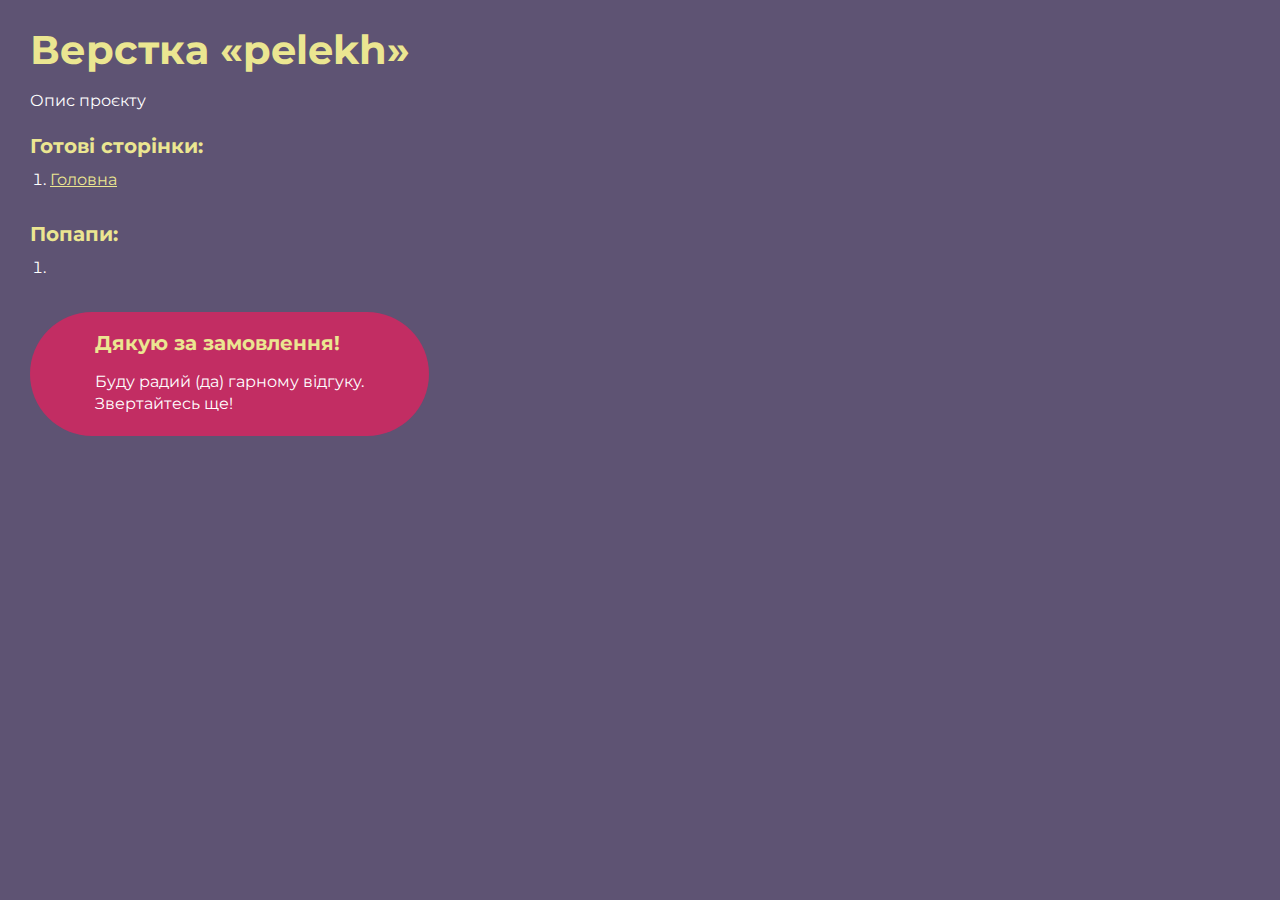
<file: index.html>
<!DOCTYPE html>
<html>

<head>
	<meta charset="UTF-8">
	<meta name="viewport" content="width=device-width, initial-scale=1.0">
	<title>www.pelekhestate.sk</title>
</head>

<body>
	<div class="rootpage">
		<h1>Верстка «pelekh»</h1>
		<div class="rootpage__info">
			Опис проєкту
		</div>
		<h2>Готові сторінки:</h2>
		<ol class="rootpage__list">
			<li><a target="_blank" href="home.html">Головна</a></li>
		</ol>
		<h2>Попапи:</h2>
		<ol class="rootpage__list">
			<li><a target="_blank" href="home.html#"></a></li>
		</ol>
		<div class="rootpage__tnx">
			<h2>Дякую за замовлення!</h2>
			<p>Буду радий (да) гарному відгуку.</p>
			<p>Звертайтесь ще!</p>
		</div>
		
	</div>
</body>
<style>
	@charset "UTF-8";
	@import url("https://fonts.googleapis.com/css?family=Montserrat:regular,700&display=swap");

	*,
	*::before,
	*::after {
		padding: 0px;
		margin: 0px;
		border: 0px;
		box-sizing: border-box;
	}

	html,
	body {
		height: 100%;
		margin: 0;
		padding: 0;
		min-width: 320px;
		width: 100%;
		color: #fff;
		background-color: #5e5373;
	}

	body {
		font-family: Montserrat;
		font-size: 100%;
		line-height: 1;
		font-size: 1rem;
	}

	a {
		text-decoration: underline;
		color: #ebe691
	}

	a:visited {
		text-decoration: underline;
		color: #aaa768;
	}

	a:hover {
		text-decoration: none;
	}

	ul li {
		list-style: none;
	}

	img {
		vertical-align: top;
	}

	.wrapper {
		width: 100%;
		min-height: 100%;
		overflow: hidden;
	}

	.rootpage {
		padding: 30px;
		display: flex;
		flex-direction: column;
		align-items: flex-start;
	}

	@media (max-width: 767px) {
		.rootpage {
			padding: 30px 15px;
		}
	}

	h1 {
		color: #ebe691;
		font-size: 2.5rem;
		margin: 0px 0px 1.25rem 0px;
	}

	@media (max-width: 767px) {
		h1 {
			font-size: 1.85rem;
			margin: 0px 0px 1.25rem 0px;
		}
	}

	h2 {
		color: #ebe691;
		font-size: 1.25rem;
		margin: 0px 0px 1rem 0px;
	}

	@media (max-width: 767px) {
		h2 {
			font-size: 1.125rem;
			margin: 0px 0px 1rem 0px;
		}
	}

	.rootpage__info {
		line-height: 140%;
		margin: 0px 0px 1.5rem 0px;
	}

	.rootpage__list {
		margin: 0px 0px 2.25rem 1.25rem;
	}

	.rootpage__list li:not(:last-child) {
		margin: 0px 0px 15px 0px;
	}

	.rootpage__contacts,
	.rootpage__tnx {
		border-radius: 200px;
		padding: 20px 65px;
		line-height: 140%;
	}

	@media (max-width: 767px) {

		.rootpage__contacts,
		.rootpage__tnx {
			border-radius: 40px;
			padding: 20px;
		}
	}

	.rootpage__contacts {
		background: #32b5a4;

	}

	.rootpage__contacts a {
		color: #ebe691;
	}

	.rootpage__tnx {
		background: #c22d63;
		margin: 0px 0px 1rem 0px;
	}
</style>

</html>
</file>
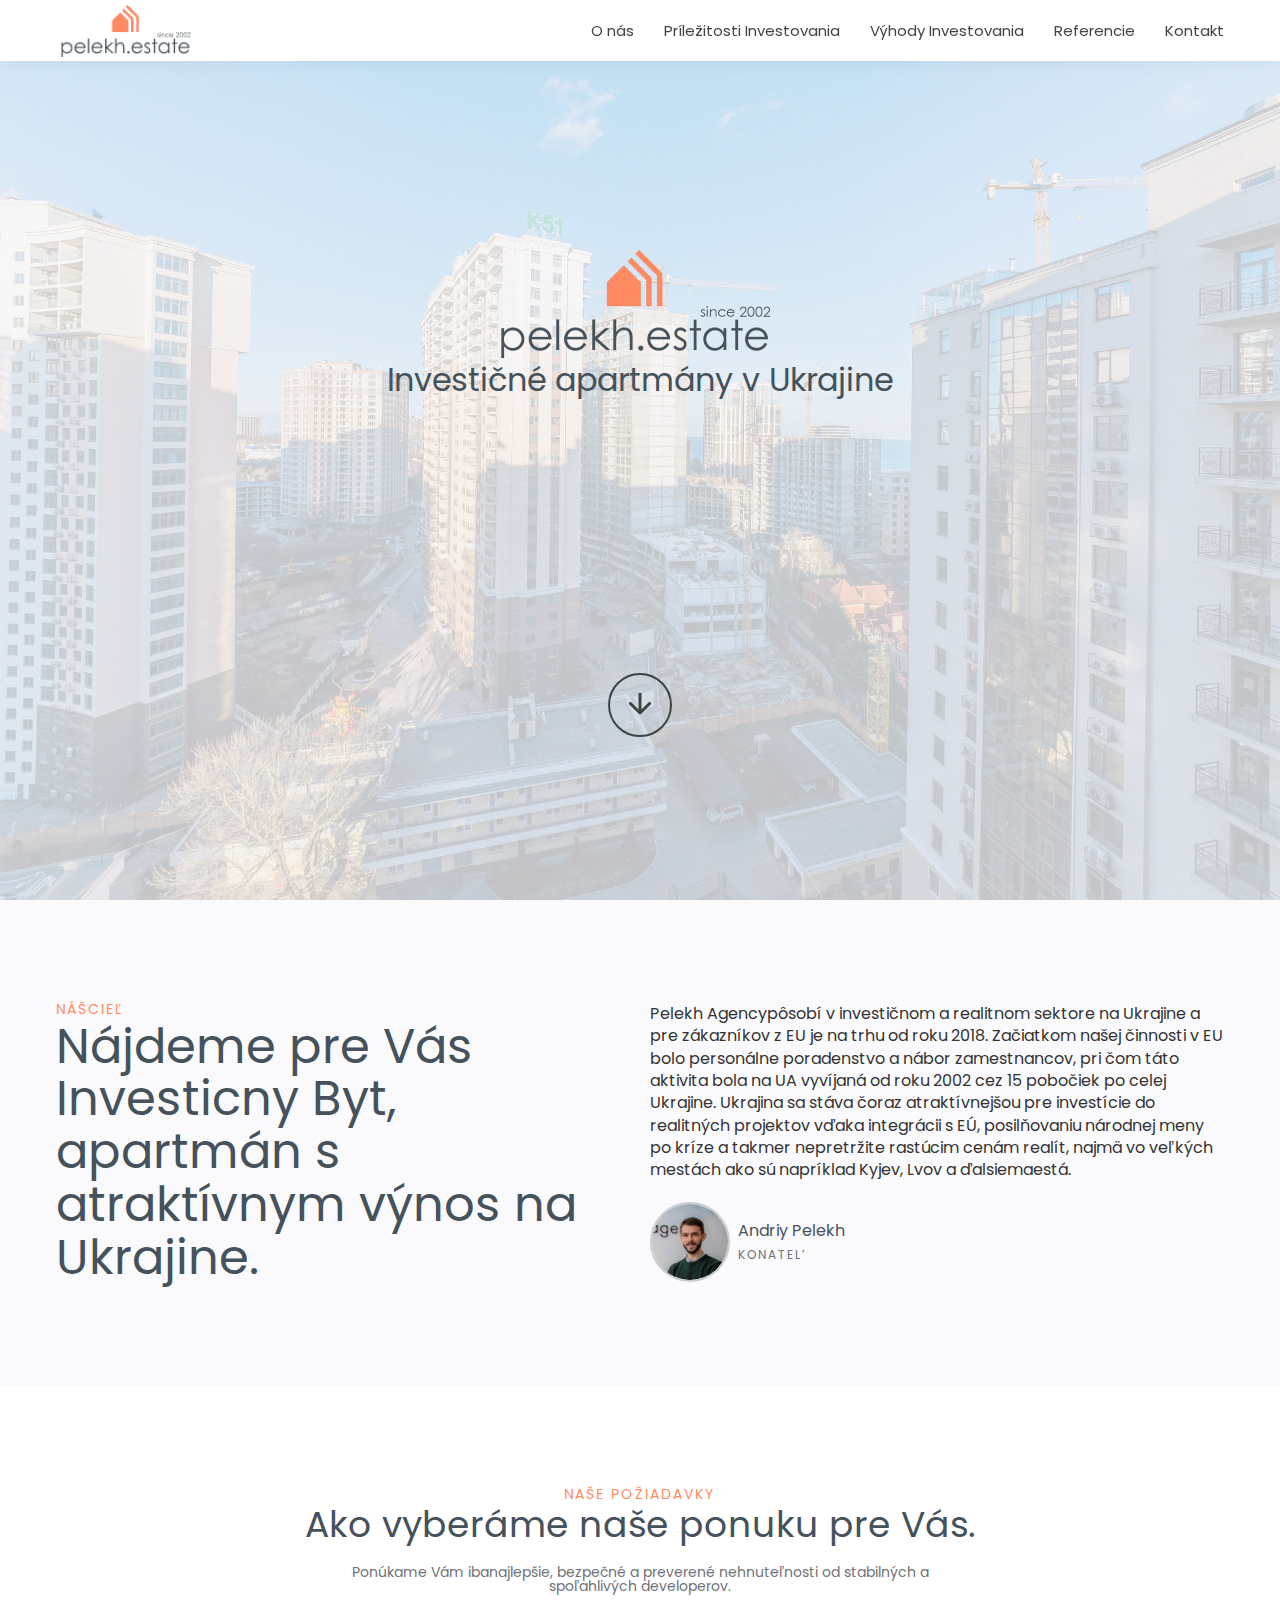
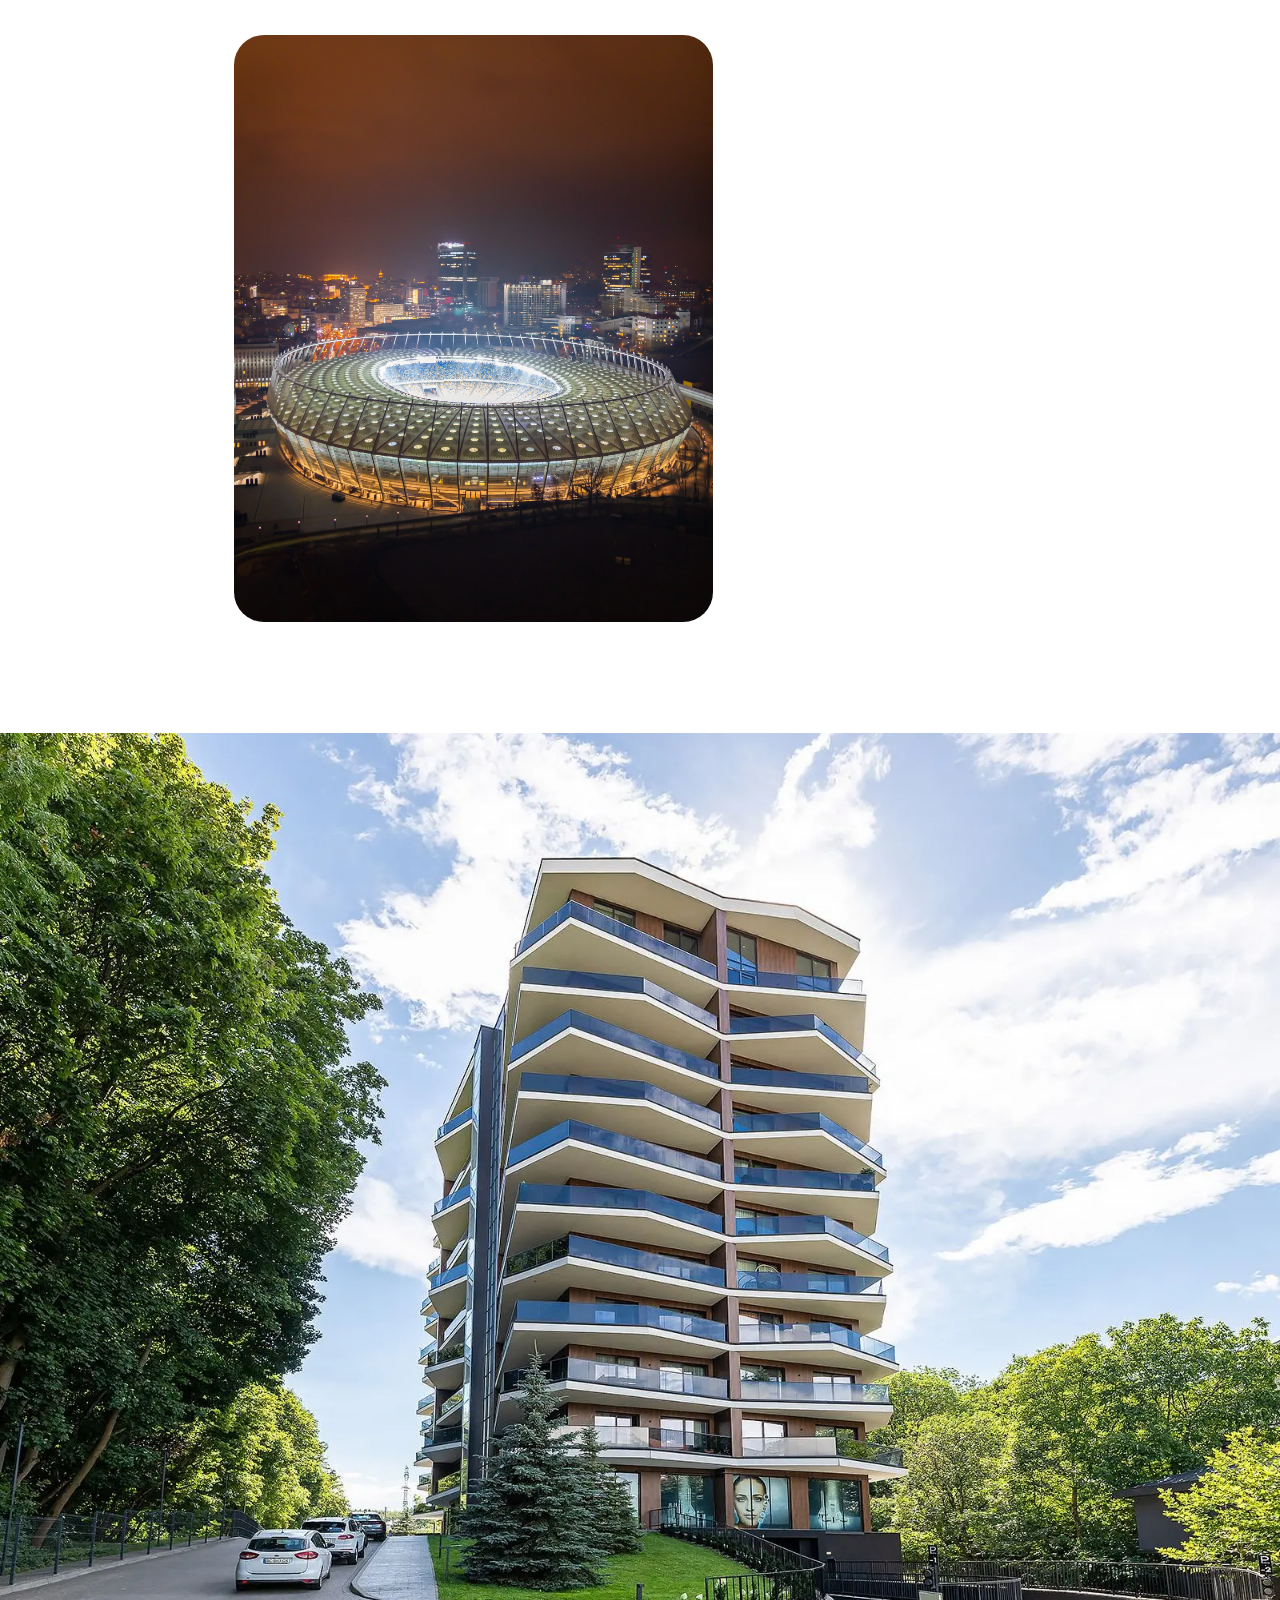
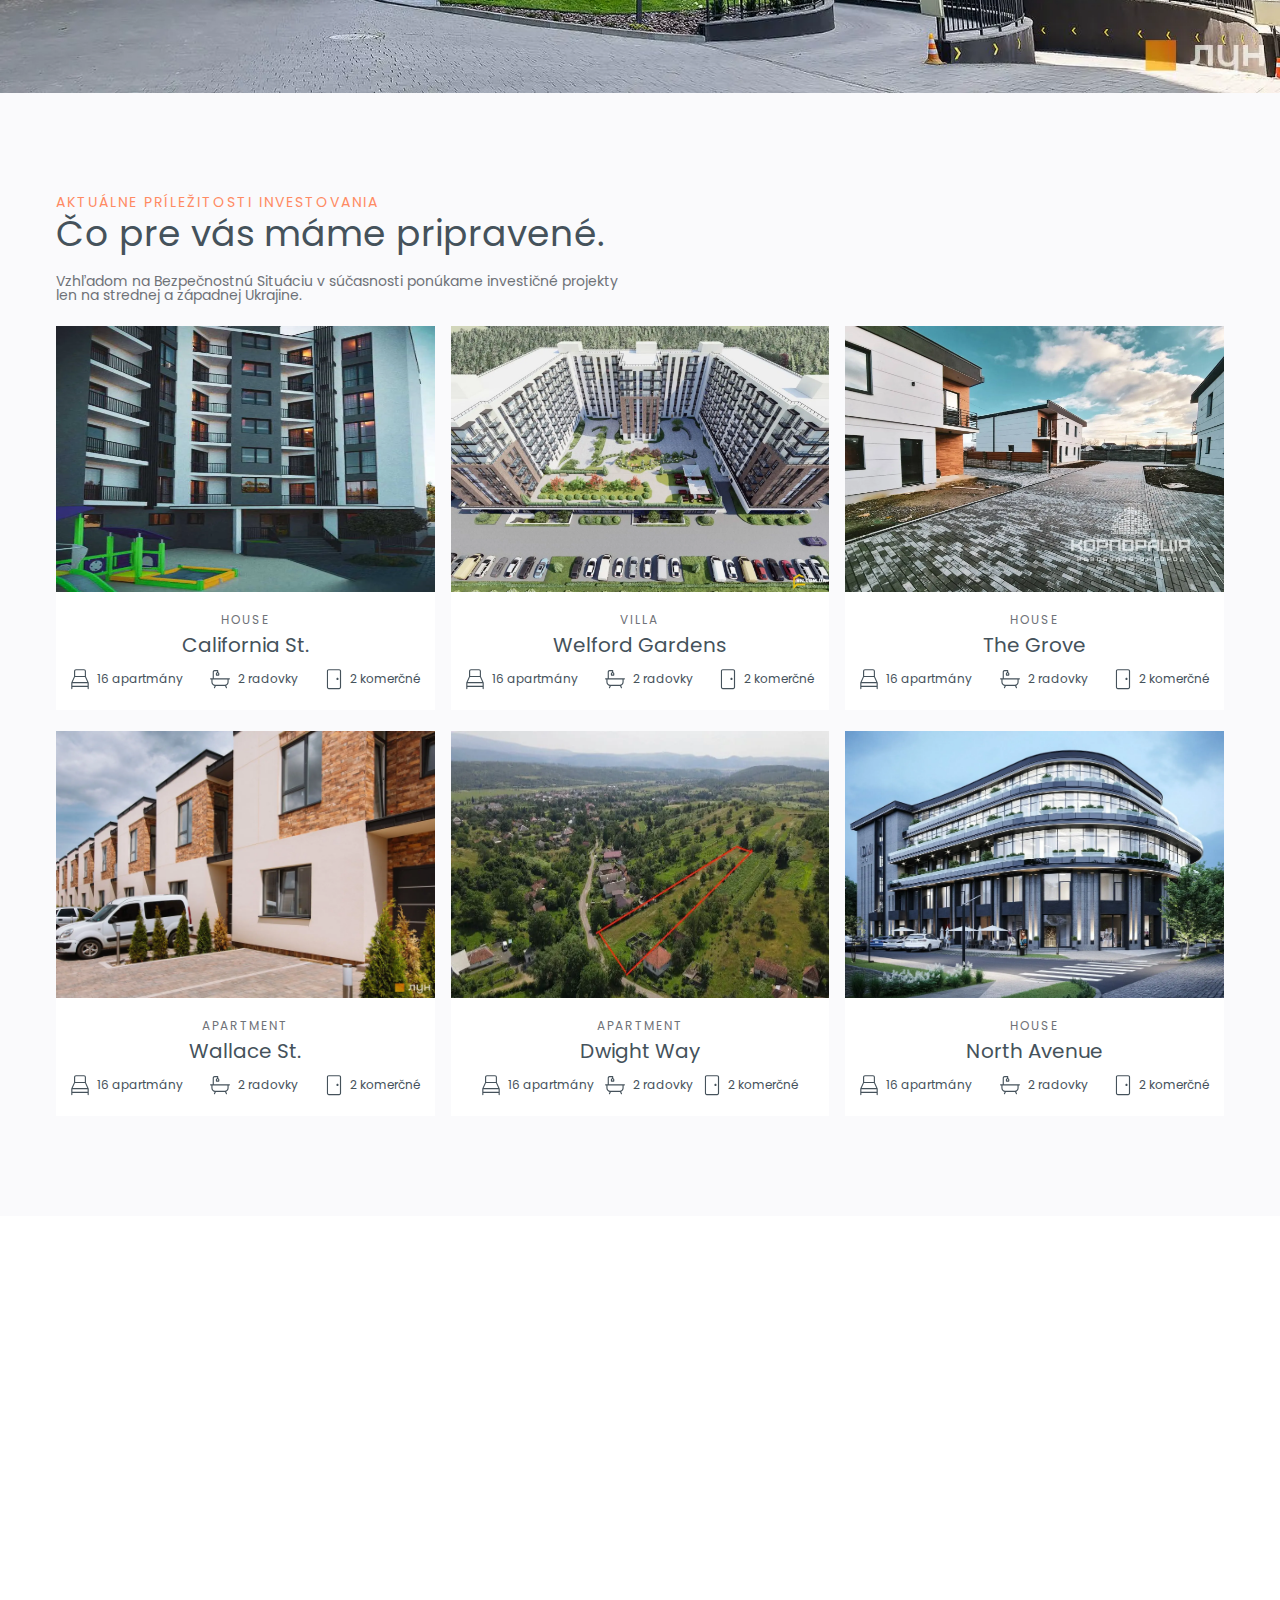
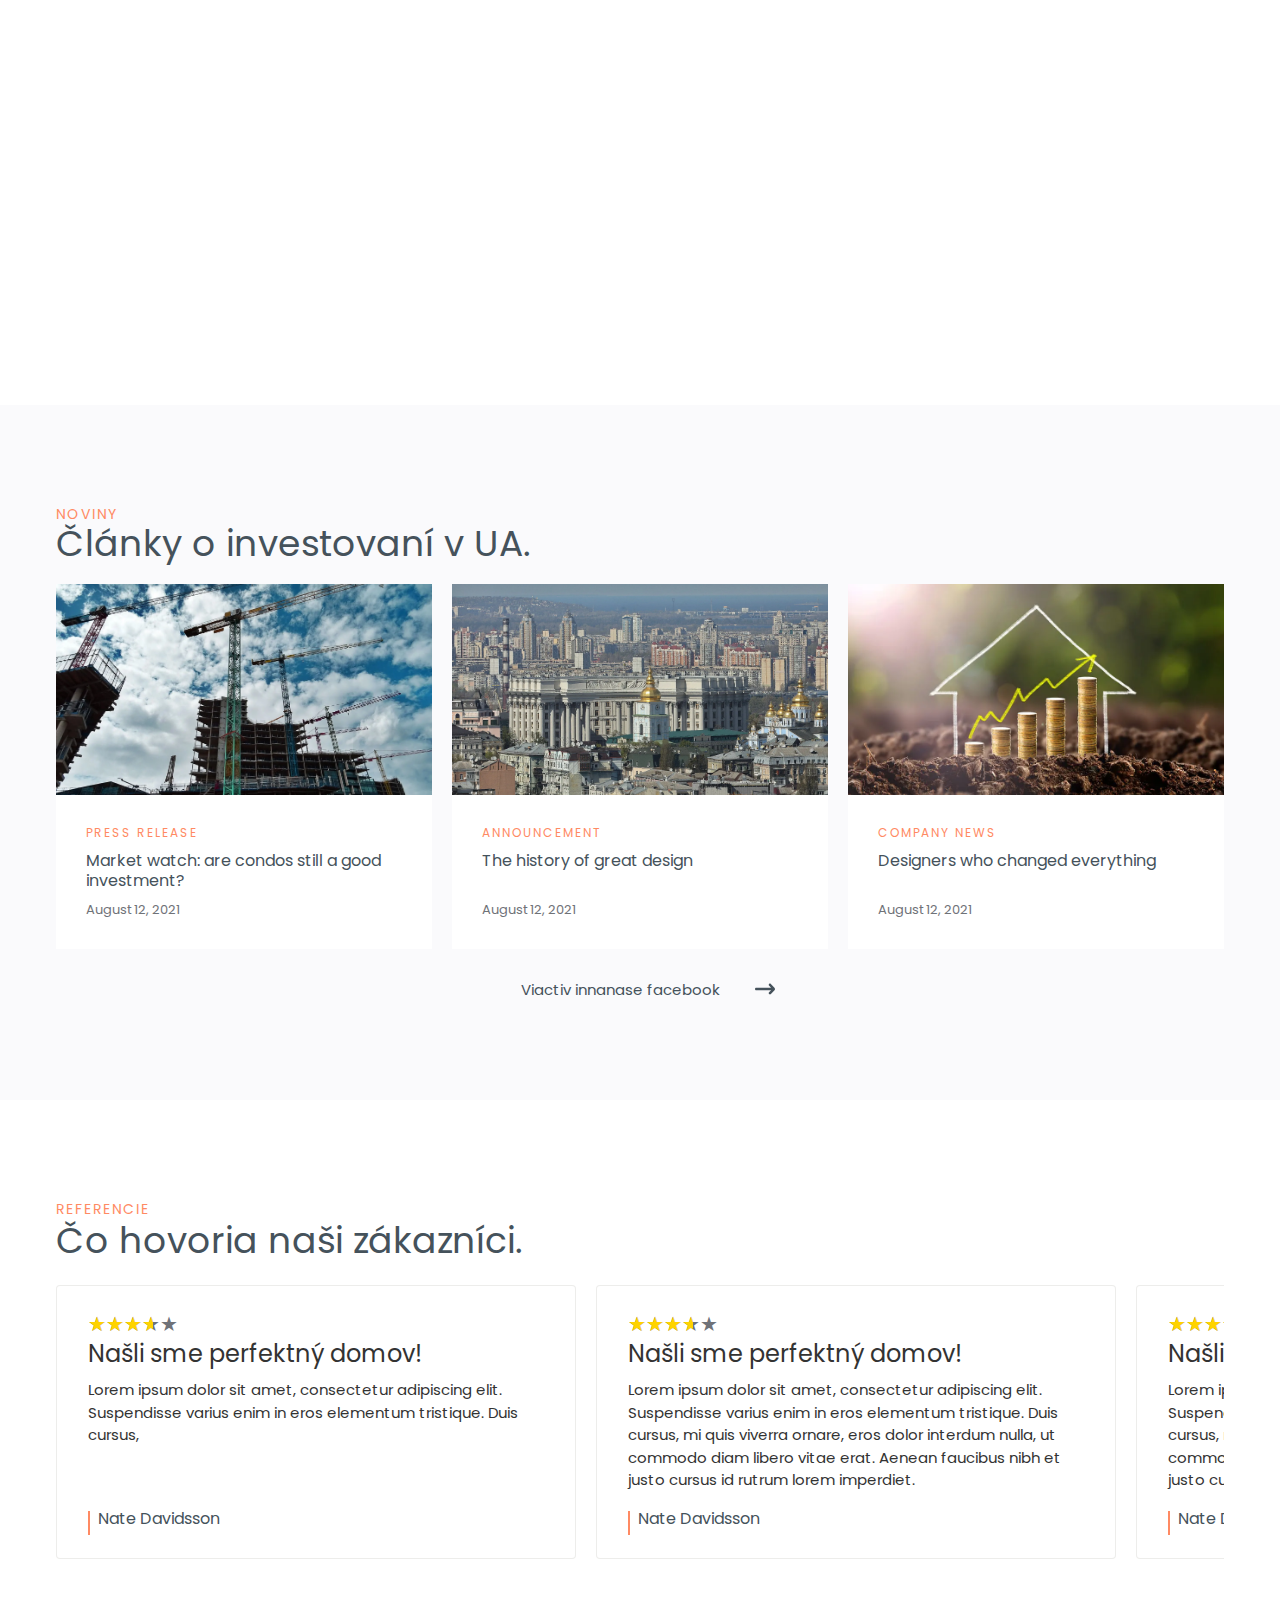
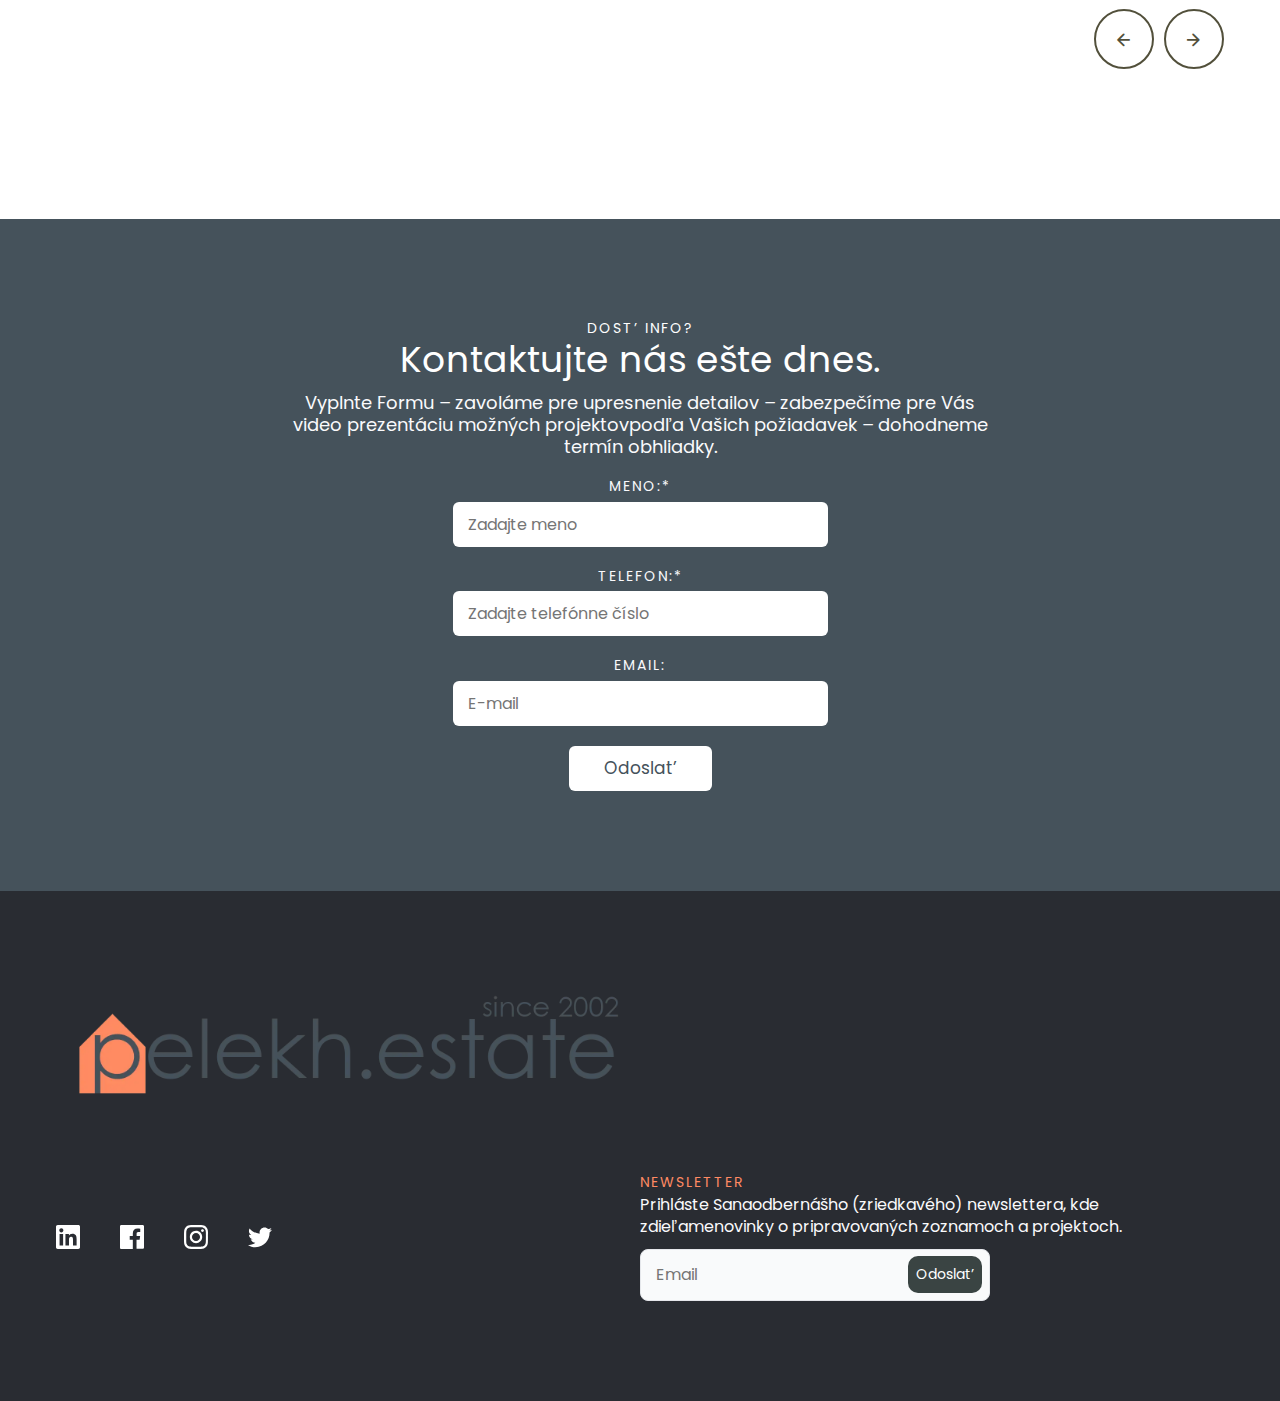
<file: home.html>
<!DOCTYPE html>
<html lang="sk">

<head>
	<title>undefined</title>
	<meta charset="UTF-8">
	<meta name="format-detection" content="telephone=no">
	<!-- <style>body{opacity: 0;}</style> -->
	<link rel="stylesheet" href="css/style.min.css?_v=20221227163540">
	<link rel="shortcut icon" href="favicon.ico">
	<!-- <meta name="robots" content="noindex, nofollow"> -->
	<meta name="viewport" content="width=device-width, initial-scale=1.0">
</head>

<body>
	<div class="wrapper">
		<header class="header">
			<div class="header__container">
				<div class="header__body">
					<div class="header__pic">
						<!-- <a href="#" class="header__logo logo">peleKh.agency <span>since 2002</span></a> -->
						<a href="" class="header__logo"><picture><source srcset="img/header/logo3.webp" type="image/webp"><img src="img/header/logo3.png" alt="Logo"></picture></a>
					</div>

					<div class="header__menu menu">

						<nav class="menu__body">
							<ul class="menu__list">
								<li class="menu__item"><a href="" class="menu__link">O nás</a></li>
								<li class="menu__item"><a href="" class="menu__link">Príležitosti Investovania
									</a></li>
								<li class="menu__item"><a href="" class="menu__link">Výhody Investovania
									</a></li>
								<li class="menu__item"><a href="" class="menu__link">Referencie
									</a></li>
								<li class="menu__item"><a href="" class="menu__link">Kontakt</a></li>
							</ul>

						</nav>
						<button type="button" class="menu__icon icon-menu"><span></span></button>
					</div>
				</div>

			</div>
		</header>




		<main class="page">
			<section class="page__main-block main-block">
				<div class="main-block__container">
					<div class="main-block__body">
						<div class="main-block__content">
							<!-- <div class="main-block__logo logo">peleKh.agency <span>since 2002</span></div> -->
							<div class="main-block__pic">
								<a href="" class="main-block__logo"><picture><source srcset="img/header/logo3.webp" type="image/webp"><img src="img/header/logo3.png" alt="Logo"></picture></a>
							</div>
							<h1 class="main-block__title">Investičné apartmány v Ukrajine</h1>
						</div>

						<div class="main-block__arrow">
							<a href="#start"><img src="img/main-block/arrow.svg" alt="arrow"></a>
						</div>



					</div>


				</div>
			</section>
			<section id="start" class="page__najdeme najdeme">
				<div class="najdeme__container">
					<div class="najdeme__body">

						<div class="najdeme__main">
							<h3 class="najdeme__subtitle subtitle">Nášcieľ</h3>
							<h2 class="najdeme__title title">Nájdeme pre Vás Investicny Byt, apartmán s atraktívnym výnos na Ukrajine.</h2>
						</div>
						<div class="najdeme__content">
							<div class="najdeme__text">
								<p>
									Pelekh Agencypôsobí v investičnom a realitnom sektore na Ukrajine a pre zákazníkov z EU je na trhu od roku 2018. Začiatkom našej činnosti v EU bolo personálne poradenstvo a nábor zamestnancov, pri čom táto aktivita bola na UA vyvíjaná od roku 2002 cez 15 pobočiek po celej Ukrajine.
									Ukrajina sa stáva čoraz atraktívnejšou pre investície do realitných projektov vďaka integrácii s EÚ, posilňovaniu národnej meny po kríze a takmer nepretržite rastúcim cenám realít, najmä vo veľkých mestách ako sú napríklad Kyjev, Lvov a ďalsiemaestá.

								</p>
							</div>
							<div class="najdeme__people people">
								<div class="people__picture">
									<div class="people__pic">
										<picture><source srcset="img/najdeme/An.webp" type="image/webp"><img src="img/najdeme/An.jpg" alt="photo"></picture>
									</div>
								</div>
								<div class="people__content">
									<div class="people__name">Andriy Pelekh</div>
									<div class="people__job-title">KONATEL’</div>
								</div>
							</div>


						</div>

					</div>
				</div>
			</section>
			<section data-watch data-watch-threshold="0.3" class="page__nase nase">
				<div class="nase__container">
					<div class="nase__body">
						<h3 class="nase__subtitle subtitle">Naše Požiadavky</h3>
						<h2 class="nase__title title--small">Ako vyberáme naše ponuku pre Vás.</h2>

						<div class="nase__text">
							<p>
								Ponúkame Vám ibanajlepšie, bezpečné a preverené nehnuteľnosti od stabilných a spoľahlivých developerov.
							</p>
						</div>
						<div class="nase__content">
							<div class="nase__picture">
								<div class="nase__pic">
									<picture><source srcset="img/nase/advantagesSECOND.webp" type="image/webp"><img src="img/nase/advantagesSECOND.jpeg" alt="picture"></picture>
								</div>
							</div>
							<div class="nase__items items-nase">
								<div class="items-nase__item">
									<div class="items-nase__icon">
										<img src="img/nase/icon/01.svg" alt="icon">

									</div>
									<div class="items-nase__body">
										<div class="items-nase__title">ATRAKTÍVNE REGIÓNY</div>
										<div class="items-nase__text">
											Lokalita je dôležita pribudú compredaji alebo prenajme nehnutelnosti.
										</div>
									</div>

								</div>
								<div class="items-nase__item">
									<div class="items-nase__icon">
										<img src="img/nase/icon/02.svg" alt="icon">

									</div>
									<div class="items-nase__body">
										<div class="items-nase__title">KVALITA A CENA</div>
										<div class="items-nase__text">
											Vyberáme Developerov Ktorých Kvalita Výstavby je v triede “Comfort” a “Comfort+” čo ponúka najlepší pomer kvality.
										</div>
									</div>

								</div>
								<div class="items-nase__item">
									<div class="items-nase__icon">
										<img src="img/nase/icon/03.svg" alt="icon">

									</div>
									<div class="items-nase__body">
										<div class="items-nase__title">VÝNOSNOSŤ A RIZIKO</div>
										<div class="items-nase__text">
											Našou Prioritou je bezpečnosť Vašich Peňazí Investuje Len do projektovo ktorých máme 101% istotu.
										</div>
									</div>

								</div>

							</div>
						</div>
					</div>
				</div>
			</section>
			<div class="page__picture picture">
				<div class="picture__pic">
					<div class="picture__img">
						<picture><source srcset="img/picture/bigblockTHIRD.webp" type="image/webp"><img src="img/picture/bigblockTHIRD.jpeg" alt="picture"></picture>
					</div>
				</div>
			</div>
			<section class="page__actyalne actyalne">
				<div class="actyalne__container">
					<div class="actyalne__body">
						<h3 class="actyalne__subtitle subtitle">Aktuálne príležitosti investovania</h3>
						<h2 class="actyalne__title title--small">Čo pre vás máme pripravené.</h2>

						<div class="actyalne__text">
							<p>
								Vzhľadom na Bezpečnostnú Situáciu v súčasnosti ponúkame investičné projekty len na strednej a západnej Ukrajine.
							</p>
						</div>
						<div class="actyalne__row">
							<div class="actyalne__column">
								<div class="actyalne__card card-actyalne">
									<div class="card-actyalne__picture">
										<a href="#" class="card-actyalne__pic">
											<picture><source srcset="img/aktualne/01.webp" type="image/webp"><img src="img/aktualne/01.jpeg" alt="picture"></picture>
										</a>
									</div>
									<div class="card-actyalne__body">
										<div class="card-actyalne__subtitle">House</div>
										<div class="card-actyalne__title">
											<a href="#" class="card-actyalne__link">California St.</a>
										</div>
									</div>
									<div class="card-actyalne__icon icon-card-actyalne">
										<div class="icon-card-actyalne__items">
											<div class="icon-card-actyalne__item">
												<div class="icon-card-actyalne__pic">
													<img src="img/aktualne/icon/01.svg" alt="icon">
												</div>
												<div class="icon-card-actyalne__content">
													16 apartmány
												</div>
											</div>
											<div class="icon-card-actyalne__item">
												<div class="icon-card-actyalne__pic">
													<img src="img/aktualne/icon/02.svg" alt="icon">
												</div>
												<div class="icon-card-actyalne__content">
													2 radovky
												</div>
											</div>
											<div class="icon-card-actyalne__item">
												<div class="icon-card-actyalne__pic">
													<img src="img/aktualne/icon/03.svg" alt="icon">
												</div>
												<div class="icon-card-actyalne__content">
													2 komerčné
												</div>
											</div>

										</div>
									</div>


								</div>
							</div>
							<div class="actyalne__column">
								<div class="actyalne__card card-actyalne">
									<div class="card-actyalne__picture">
										<a href="#" class="card-actyalne__pic">
											<picture><source srcset="img/aktualne/02.webp" type="image/webp"><img src="img/aktualne/02.jpeg" alt="picture"></picture>
										</a>
									</div>
									<div class="card-actyalne__body">
										<div class="card-actyalne__subtitle">Villa</div>
										<div class="card-actyalne__title">
											<a href="#" class="card-actyalne__link">Welford Gardens</a>
										</div>
									</div>
									<div class="card-actyalne__icon icon-card-actyalne">
										<div class="icon-card-actyalne__items">
											<div class="icon-card-actyalne__item">
												<div class="icon-card-actyalne__pic">
													<img src="img/aktualne/icon/01.svg" alt="icon">
												</div>
												<div class="icon-card-actyalne__content">
													16 apartmány
												</div>
											</div>
											<div class="icon-card-actyalne__item">
												<div class="icon-card-actyalne__pic">
													<img src="img/aktualne/icon/02.svg" alt="icon">
												</div>
												<div class="icon-card-actyalne__content">
													2 radovky
												</div>
											</div>
											<div class="icon-card-actyalne__item">
												<div class="icon-card-actyalne__pic">
													<img src="img/aktualne/icon/03.svg" alt="icon">
												</div>
												<div class="icon-card-actyalne__content">
													2 komerčné
												</div>
											</div>

										</div>
									</div>


								</div>
							</div>
							<div class="actyalne__column">
								<div class="actyalne__card card-actyalne">
									<div class="card-actyalne__picture">
										<a href="#" class="card-actyalne__pic">
											<picture><source srcset="img/aktualne/03.webp" type="image/webp"><img src="img/aktualne/03.jpeg" alt="picture"></picture>
										</a>
									</div>
									<div class="card-actyalne__body">
										<div class="card-actyalne__subtitle">House</div>
										<div class="card-actyalne__title">
											<a href="#" class="card-actyalne__link">The Grove</a>
										</div>
									</div>
									<div class="card-actyalne__icon icon-card-actyalne">
										<div class="icon-card-actyalne__items">
											<div class="icon-card-actyalne__item">
												<div class="icon-card-actyalne__pic">
													<img src="img/aktualne/icon/01.svg" alt="icon">
												</div>
												<div class="icon-card-actyalne__content">
													16 apartmány
												</div>
											</div>
											<div class="icon-card-actyalne__item">
												<div class="icon-card-actyalne__pic">
													<img src="img/aktualne/icon/02.svg" alt="icon">
												</div>
												<div class="icon-card-actyalne__content">
													2 radovky
												</div>
											</div>
											<div class="icon-card-actyalne__item">
												<div class="icon-card-actyalne__pic">
													<img src="img/aktualne/icon/03.svg" alt="icon">
												</div>
												<div class="icon-card-actyalne__content">
													2 komerčné
												</div>
											</div>

										</div>
									</div>
								</div>
							</div>
							<div class="actyalne__column">
								<div class="actyalne__card card-actyalne">
									<div class="card-actyalne__picture">
										<a href="#" class="card-actyalne__pic">
											<picture><source srcset="img/aktualne/04.webp" type="image/webp"><img src="img/aktualne/04.jpeg" alt="picture"></picture>
										</a>
									</div>
									<div class="card-actyalne__body">
										<div class="card-actyalne__subtitle">Apartment</div>
										<div class="card-actyalne__title">
											<a href="#" class="card-actyalne__link">Wallace St.</a>
										</div>
									</div>
									<div class="card-actyalne__icon icon-card-actyalne">
										<div class="icon-card-actyalne__items">
											<div class="icon-card-actyalne__item">
												<div class="icon-card-actyalne__pic">
													<img src="img/aktualne/icon/01.svg" alt="icon">
												</div>
												<div class="icon-card-actyalne__content">
													16 apartmány
												</div>
											</div>
											<div class="icon-card-actyalne__item">
												<div class="icon-card-actyalne__pic">
													<img src="img/aktualne/icon/02.svg" alt="icon">
												</div>
												<div class="icon-card-actyalne__content">
													2 radovky
												</div>
											</div>
											<div class="icon-card-actyalne__item">
												<div class="icon-card-actyalne__pic">
													<img src="img/aktualne/icon/03.svg" alt="icon">
												</div>
												<div class="icon-card-actyalne__content">
													2 komerčné
												</div>
											</div>

										</div>
									</div>


								</div>
							</div>
							<div class="actyalne__column">
								<div class="actyalne__card card-actyalne">
									<div class="card-actyalne__picture">
										<a href="#" class="card-actyalne__pic">
											<picture><source srcset="img/aktualne/05.webp" type="image/webp"><img src="img/aktualne/05.jpeg" alt="picture"></picture>
										</a>
									</div>
									<div class="card-actyalne__body">
										<div class="card-actyalne__subtitle">Apartment</div>
										<div class="card-actyalne__title">
											<a href="#" class="card-actyalne__link">Dwight Way</a>
										</div>

										<div class="card-actyalne__icon icon-card-actyalne">
											<div class="icon-card-actyalne__items">
												<div class="icon-card-actyalne__item">
													<div class="icon-card-actyalne__pic">
														<img src="img/aktualne/icon/01.svg" alt="icon">
													</div>
													<div class="icon-card-actyalne__content">
														16 apartmány
													</div>
												</div>
												<div class="icon-card-actyalne__item">
													<div class="icon-card-actyalne__pic">
														<img src="img/aktualne/icon/02.svg" alt="icon">
													</div>
													<div class="icon-card-actyalne__content">
														2 radovky
													</div>
												</div>
												<div class="icon-card-actyalne__item">
													<div class="icon-card-actyalne__pic">
														<img src="img/aktualne/icon/03.svg" alt="icon">
													</div>
													<div class="icon-card-actyalne__content">
														2 komerčné
													</div>
												</div>

											</div>
										</div>
									</div>

								</div>
							</div>
							<div class="actyalne__column">
								<div class="actyalne__card card-actyalne">
									<div class="card-actyalne__picture">
										<a href="#" class="card-actyalne__pic">
											<picture><source srcset="img/aktualne/06.webp" type="image/webp"><img src="img/aktualne/06.jpeg" alt="picture"></picture>
										</a>
									</div>
									<div class="card-actyalne__body">
										<div class="card-actyalne__subtitle">House</div>
										<div class="card-actyalne__title">
											<a href="#" class="card-actyalne__link">North Avenue

											</a>
										</div>
									</div>
									<div class="card-actyalne__icon icon-card-actyalne">
										<div class="icon-card-actyalne__items">
											<div class="icon-card-actyalne__item">
												<div class="icon-card-actyalne__pic">
													<img src="img/aktualne/icon/01.svg" alt="icon">
												</div>
												<div class="icon-card-actyalne__content">
													16 apartmány
												</div>
											</div>
											<div class="icon-card-actyalne__item">
												<div class="icon-card-actyalne__pic">
													<img src="img/aktualne/icon/02.svg" alt="icon">
												</div>
												<div class="icon-card-actyalne__content">
													2 radovky
												</div>
											</div>
											<div class="icon-card-actyalne__item">
												<div class="icon-card-actyalne__pic">
													<img src="img/aktualne/icon/03.svg" alt="icon">
												</div>
												<div class="icon-card-actyalne__content">
													2 komerčné
												</div>
											</div>

										</div>
									</div>


								</div>
							</div>

						</div>
					</div>
				</div>
			</section>
			<div data-watch data-watch-threshold="0.2" class="page__benefits benefits">
				<div class="benefits__container">
					<div class="benefits__body">
						<div class="benefits__column">
							<div class="benefits__items">
								<div class="benefits__pic">
									<picture><source srcset="img/perevagu/01.webp" type="image/webp"><img src="img/perevagu/01.png" alt="icon"></picture>
								</div>
								<p class="benefits__text">Nízka vstupná cena</p>
							</div>
						</div>
						<div class="benefits__column">
							<div class="benefits__items">
								<div class="benefits__pic">
									<picture><source srcset="img/perevagu/02.webp" type="image/webp"><img src="img/perevagu/02.png" alt="icon"></picture>
								</div>
								<p class="benefits__text">Vysoká Výnosnosť</p>
							</div>
						</div>
						<div class="benefits__column">
							<div class="benefits__items">
								<div class="benefits__pic">
									<picture><source srcset="img/perevagu/03.webp" type="image/webp"><img src="img/perevagu/03.png" alt="icon"></picture>
								</div>
								<p class="benefits__text">Nízke dane</p>
							</div>
						</div>
						<div class="benefits__column">
							<div class="benefits__items">
								<div class="benefits__pic">
									<img src="img/perevagu/04.svg" alt="icon">
								</div>
								<p class="benefits__text">Anonimita</p>
							</div>
						</div>
						<div class="benefits__column">
							<div class="benefits__items">
								<div class="benefits__pic">
									<picture><source srcset="img/perevagu/05.webp" type="image/webp"><img src="img/perevagu/05.png" alt="icon"></picture>
								</div>
								<p class="benefits__text">Zvýšenie cien po ukončení aktuálneho konfliktu</p>
							</div>
						</div>
						<div class="benefits__column">
							<div class="benefits__items">
								<div class="benefits__pic">
									<picture><source srcset="img/perevagu/01.webp" type="image/webp"><img src="img/perevagu/01.png" alt="icon"></picture>
								</div>
								<p class="benefits__text">Nízka vstupná cena</p>
							</div>
						</div>

					</div>
				</div>
			</div>
			<section class="page__noviny noviny">
				<div class="noviny__container">
					<div class="noviny__body">
						<h3 class="noviny__subtitle subtitle">Noviny</h3>
						<h2 class="noviny__title title--small">Články o investovaní v UA.</h2>
						<div class="noviny__row">
							<div class="noviny__column">
								<div class="noviny__card card-noviny">
									<div class="card-noviny__picture">
										<a href="#" class="card-noviny__pic">
											<picture><source srcset="img/novynu/news1.webp" type="image/webp"><img src="img/novynu/news1.jpeg" alt="picture"></picture>
										</a>
									</div>
									<div class="card-noviny__body">
										<div class="card-noviny__subtitle">Press release</div>
										<div class="card-noviny__title">
											<a href="#" class="card-noviny__link">Market watch: are condos still a good investment?</a>
										</div>

									</div>
									<div class="card-noviny__data">August 12, 2021</div>

								</div>
							</div>
							<div class="noviny__column">
								<div class="noviny__card card-noviny">
									<div class="card-noviny__picture">
										<a href="#" class="card-noviny__pic">
											<picture><source srcset="img/novynu/news2.webp" type="image/webp"><img src="img/novynu/news2.jpeg" alt="picture"></picture>
										</a>
									</div>
									<div class="card-noviny__body">
										<div class="card-noviny__subtitle">Announcement</div>
										<div class="card-noviny__title">
											<a href="#" class="card-noviny__link">The history of great design</a>
										</div>

									</div>
									<div class="card-noviny__data">August 12, 2021</div>

								</div>
							</div>
							<div class="noviny__column">
								<div class="noviny__card card-noviny">
									<div class="card-noviny__picture">
										<a href="#" class="card-noviny__pic">
											<picture><source srcset="img/novynu/news3.webp" type="image/webp"><img src="img/novynu/news3.jpeg" alt="picture"></picture>
										</a>
									</div>
									<div class="card-noviny__body">
										<div class="card-noviny__subtitle">Company news</div>
										<div class="card-noviny__title">
											<a href="#" class="card-noviny__link">Designers who changed everything</a>
										</div>

									</div>
									<div class="card-noviny__data">August 12, 2021</div>

								</div>
							</div>

						</div>
						<div class="noviny__text">
							<a href="#" class="noviny__link">Viactiv innanase facebook</a>
							<div class="noviny__pic">
								<img src="img/novynu/arrow.svg" alt="arrow">
							</div>
						</div>
					</div>
				</div>
			</section>
			<section class="page__referencie referencie">
				<div class="referencie__container">
					<div class="referencie__body">
						<h3 class="referencie__subtitle subtitle">Referencie</h3>
						<h2 class="referencie__title title--small">Čo hovoria naši zákazníci.</h2>
						<div class="referencie__row">
							<div class="referencie__slider swiper">
								<div class="referencie__wrapper swiper-wrapper">
									<div class="referencie__slide swiper-slide">
										<div class="referencie-item">
											<div class="rating rating_set">
												<div class="rating__body">
													<div class="rating__active"></div>
													<div class="rating__items">
														<input type="radio" class="rating__item" value="1" name="rating">
														<input type="radio" class="rating__item" value="2" name="rating">
														<input type="radio" class="rating__item" value="3" name="rating">
														<input type="radio" class="rating__item" value="4" name="rating">
														<input type="radio" class="rating__item" value="5" name="rating">
													</div>
												</div>
												<div class="rating__value">3.6</div>
											</div>
											<div class="referencie-item__content">
												<div class="referencie-item__title">Našli sme perfektný domov!</div>
												<div class="referencie-item__text">
													<p>
														Lorem ipsum dolor sit amet, consectetur adipiscing elit. Suspendisse varius enim in eros elementum tristique. Duis cursus,
													</p>
												</div>
											</div>

											<div class="referencie-item__name">Nate Davidsson</div>
										</div>
									</div>
									<div class="referencie__slide swiper-slide">
										<div class="referencie-item">
											<div class="rating rating_set">
												<div class="rating__body">
													<div class="rating__active"></div>
													<div class="rating__items">
														<input type="radio" class="rating__item" value="1" name="rating">
														<input type="radio" class="rating__item" value="2" name="rating">
														<input type="radio" class="rating__item" value="3" name="rating">
														<input type="radio" class="rating__item" value="4" name="rating">
														<input type="radio" class="rating__item" value="5" name="rating">
													</div>
												</div>
												<div class="rating__value">3.6</div>
											</div>
											<div class="referencie-item__content">
												<div class="referencie-item__title">Našli sme perfektný domov!</div>
												<div class="referencie-item__text">
													<p>
														Lorem ipsum dolor sit amet, consectetur adipiscing elit. Suspendisse varius enim in eros elementum tristique. Duis cursus, mi quis viverra ornare, eros dolor interdum nulla, ut commodo diam libero vitae erat. Aenean faucibus nibh et justo cursus id rutrum lorem imperdiet.
													</p>
												</div>
											</div>
											<div class="referencie-item__name">Nate Davidsson</div>
										</div>
									</div>
									<div class="referencie__slide swiper-slide">
										<div class="referencie-item">
											<div class="rating rating_set">
												<div class="rating__body">
													<div class="rating__active"></div>
													<div class="rating__items">
														<input type="radio" class="rating__item" value="1" name="rating">
														<input type="radio" class="rating__item" value="2" name="rating">
														<input type="radio" class="rating__item" value="3" name="rating">
														<input type="radio" class="rating__item" value="4" name="rating">
														<input type="radio" class="rating__item" value="5" name="rating">
													</div>
												</div>
												<div class="rating__value">3.6</div>
											</div>
											<div class="referencie-item__content">
												<div class="referencie-item__title">Našli sme perfektný domov!</div>
												<div class="referencie-item__text">
													<p>
														Lorem ipsum dolor sit amet, consectetur adipiscing elit. Suspendisse varius enim in eros elementum tristique. Duis cursus, mi quis viverra ornare, eros dolor interdum nulla, ut commodo diam libero vitae erat. Aenean faucibus nibh et justo cursus id rutrum lorem imperdiet.
													</p>
												</div>
											</div>
											<div class="referencie-item__name">Nate Davidsson</div>
										</div>
									</div>
								</div>
							</div>
							<div class="referencie__control">
								<div class="referencie__left _icon-arrow-left"></div>
								<div class="referencie__right _icon-arrow-right"></div>
							</div>
						</div>
					</div>
				</div>
			</section>
			<section class="page__info info">
				<div class="info__container">
					<div class="info__body">
						<h3 class="info__subtitle subtitle--white">Dost’ info?</h3>
						<h2 class="info__title title--white">Kontaktujte nás ešte dnes.</h2>
						<p class="info__text">Vyplnte Formu – zavoláme pre upresnenie detailov – zabezpečíme pre Vás video prezentáciu možných projektovpodľa Vašich požiadavek – dohodneme termín obhliadky.</p>

						<form class="form" method="GET" action="#">
							<div class="form__line">
								<label for="name" class="form__label">Meno:*</label>
								<input id="name" autocomplete="off" type="text" name="name" placeholder="Zadajte meno" class="form__input">
							</div>

							<div class="form__line">
								<!-- Тип tel - поле вводу телефонного номеру -->
								<label for="phone" class="form__label">Telefon:* </label>
								<input id="phone" required class="form__input" autocomplete="off" placeholder="Zadajte telefónne číslo" name="phone" type="tel">
							</div>
							<div class="form__line">
								<!-- Тип email - Однорядковий ввід поштової адреси -->
								<label class="form__label" for="email-01">Email:</label>
								<input class="form__input" id="email-01" required autocomplete="off" placeholder="E-mail" name="mail" type="email">
							</div>
							<div class="form__btn">
								<button type="submit" class="form__button">Odoslat’</button>
							</div>
						</form>


					</div>

				</div>
			</section>

		</main>

		<footer class="footer">
			<div class="footer__container">
				<div class="footer__body">
					<a href="#" class="footer__logo"><picture><source srcset="img/footer/pelekh.estate.logo.header.webp" type="image/webp"><img src="img/footer/pelekh.estate.logo.header.png" alt="Logo"></picture></a>
					<div class="footer__content">
						<div class="footer__social social-footer">
							<a href="#" class="social-footer__item"><img src="img/footer/in.svg" alt="Logo"></a>
							<a href="#" class="social-footer__item"><img src="img/footer/f.svg" alt="Logo"></a>
							<a href="#" class="social-footer__item"><img src="img/footer/insta.svg" alt="Logo"></a>
							<a href="#" class="social-footer__item"><img src="img/footer/tw.svg" alt="Logo"></a>
						</div>
						<div class="footer__forma forma-footer">
							<div class="forma-footer__subtitle">newsletter </div>
							<div class="forma-footer__text">Prihláste Sanaodbernášho (zriedkavého) newslettera, kde zdieľamenovinky o pripravovaných zoznamoch a projektoch.</div>
							<div class="subscribe">
								<form action="#" method="GET" class="subscribe__form">
									<input autocomplete="off" type="email" required name="form[]" placeholder="Email" class="subscribe__input">
									<button type="submit" class="subscribe__button">Odoslat’</button>
								</form>
							</div>
						</div>
					</div>
				</div>

			</div>
		</footer>
	</div>
	<script src="js/app.min.js?_v=20221227163540"></script>
</body>

</html>
</file>
<file: css/style.min.css>
@charset "UTF-8";@import url(https://fonts.googleapis.com/css?family=Poppins:regular&display=swap);@font-face{font-family:icomoon;font-display:swap;src:url(../fonts/icomoon.woff2) format("woff2"),url(../fonts/icomoon.woff) format("woff");font-weight:400;font-style:normal}[class*=_icon-]:before{font-family:icomoon;font-style:normal;font-weight:400;font-variant:normal;text-transform:none;line-height:1;-webkit-font-smoothing:antialiased;-moz-osx-font-smoothing:grayscale}[class*=_icon-]:before{display:block}._icon-arrow-right:before{content:"\e900";color:#52503b;position:relative;top:calc(50% - 6px);left:calc(50% - 7px);-webkit-transition:all .3s ease 0s;-o-transition:all .3s ease 0s;transition:all .3s ease 0s}._icon-arrow-left:before{content:"\e901";color:#52503b;position:relative;top:calc(50% - 6px);left:calc(50% - 7px);-webkit-transition:all .3s ease 0s;-o-transition:all .3s ease 0s;transition:all .3s ease 0s}*{padding:0;margin:0;border:0}*,:after,:before{-webkit-box-sizing:border-box;box-sizing:border-box}:active,:focus{outline:0}body,html{height:100%;min-width:320px}body{color:#6f7278;line-height:1;font-family:Poppins;font-size:.875rem;-ms-text-size-adjust:100%;-moz-text-size-adjust:100%;-webkit-text-size-adjust:100%;-webkit-font-smoothing:antialiased;-moz-osx-font-smoothing:grayscale}button,input,textarea{font-family:Poppins;font-size:inherit}button{cursor:pointer;color:inherit;background-color:inherit}a{color:inherit;text-decoration:none}ul li{list-style:none}img{vertical-align:top}h1,h2,h3,h4,h5,h6{font-weight:inherit;font-size:inherit}body{background:#fafafc}.lock body{overflow:hidden;-ms-touch-action:none;touch-action:none;-ms-scroll-chaining:none;overscroll-behavior:none}.wrapper{min-height:100%;display:-webkit-box;display:-ms-flexbox;display:flex;-webkit-box-orient:vertical;-webkit-box-direction:normal;-ms-flex-direction:column;flex-direction:column;overflow:hidden}@supports (overflow:clip){.wrapper{overflow:clip}}.wrapper>main{-webkit-box-flex:1;-ms-flex:1 1 auto;flex:1 1 auto}.wrapper>*{min-width:0}[class*=__container]{max-width:74.875rem;margin:0 auto;padding:0 .9375rem}.rating{display:-webkit-box;display:-ms-flexbox;display:flex;-webkit-box-align:end;-ms-flex-align:end;align-items:flex-end;font-size:20px;line-height:.75;-webkit-transition:opacity .3s ease 0s;-o-transition:opacity .3s ease 0s;transition:opacity .3s ease 0s}.rating.rating_sending{opacity:.2}.rating.rating_set .rating__active,.rating.rating_set .rating__item{cursor:pointer}.rating__body{position:relative}.rating__body::before{content:"★★★★★";display:block}.rating__active{position:absolute;width:0%;height:100%;top:0;left:0;overflow:hidden}.rating__active::before{content:"★★★★★";position:absolute;width:100%;height:100%;top:0;left:0;color:#ffd300}.rating__items{display:-webkit-box;display:-ms-flexbox;display:flex;position:absolute;width:100%;height:100%;top:0;left:0}.rating__item{-webkit-box-flex:0;-ms-flex:0 0 20%;flex:0 0 20%;height:100%;opacity:0}.rating__value{font-size:50%;line-height:1;padding:0 0 0 10px}[class*=-ibg]{position:relative}[class*=-ibg] img{position:absolute;width:100%;height:100%;top:0;left:0;-o-object-fit:cover;object-fit:cover}[class*=-ibg_contain] img{-o-object-fit:contain;object-fit:contain}.logo{display:inline-block;color:#000;font-size:20px;position:relative;z-index:2}.logo span{font-size:10px;position:absolute;top:-5px;right:0}.people__picture{width:80px}.people__pic{position:relative;padding-bottom:100%}.people__pic img{position:absolute;top:0;left:0;width:100%;height:100%;-o-object-fit:cover;object-fit:cover;border-radius:50%;border:2px solid #caccd1}.people__name{font-size:16px;line-height:1.4;color:#45525b;text-transform:capitalize}.people__name:not(:last-child){margin:0 0 5px 0}.people__job-title{font-size:12px;line-height:1.4;letter-spacing:2px;text-transform:uppercase;color:#6f7278}.subtitle{font-size:14px;line-height:1.4;letter-spacing:2px;text-transform:uppercase;color:#ff8a63}.subtitle--white{font-size:14px;line-height:1.4;letter-spacing:2px;text-transform:uppercase;color:#fff}.title{line-height:1.1;color:#45525b}.title--small{line-height:1.1;color:#45525b}.title--white{line-height:1.1;color:#fff}.header{background:#fff;-webkit-box-shadow:0 3px 15px rgba(0,0,0,.05);box-shadow:0 3px 15px rgba(0,0,0,.05);border-radius:0;position:fixed;width:100%;top:0;left:0;z-index:100}.header__body{display:-webkit-box;display:-ms-flexbox;display:flex;-webkit-box-pack:justify;-ms-flex-pack:justify;justify-content:space-between;-webkit-box-align:center;-ms-flex-align:center;align-items:center;gap:20px;padding:5px 0 4px 0}.header__pic{-webkit-box-flex:0;-ms-flex:0 0 180px;flex:0 0 180px;position:relative;z-index:2}.header__logo img{max-width:80%}.menu-open .menu__body{left:0}.menu-open .menu__body::before{left:0}.menu__list{display:-webkit-box;display:-ms-flexbox;display:flex;gap:30px;-ms-flex-wrap:wrap;flex-wrap:wrap;row-gap:12px}.menu__link{font-size:15px;line-height:1.06;color:#444;position:relative}.menu__link::before{content:"";position:absolute;left:0;bottom:0;background:#444;height:1px;-webkit-transition:all .3s ease 0s;-o-transition:all .3s ease 0s;transition:all .3s ease 0s;width:0%}.menu__link:hover:before{width:100%}.menu__icon{-webkit-box-flex:0;-ms-flex:0 0 30px;flex:0 0 30px;height:30px}.icon-menu{display:none}.footer{background:#292c32}.footer__logo{display:-webkit-box;display:-ms-flexbox;display:flex;-webkit-box-flex:0;-ms-flex:0 0 150px;flex:0 0 150px;-webkit-box-pack:center;-ms-flex-pack:center;justify-content:center}.footer__logo:not(:last-child){margin:0 0 75px 0}.footer__logo img{max-width:50%}.footer__content{display:-webkit-box;display:-ms-flexbox;display:flex;-webkit-box-align:center;-ms-flex-align:center;align-items:center;-ms-flex-wrap:wrap;flex-wrap:wrap;row-gap:40px}.footer__social{-webkit-box-flex:0;-ms-flex:0 1 50%;flex:0 1 50%}.footer__forma{-webkit-box-flex:0;-ms-flex:0 1 50%;flex:0 1 50%}.social-footer{display:-webkit-box;display:-ms-flexbox;display:flex;gap:40px;-webkit-box-align:center;-ms-flex-align:center;align-items:center}.social-footer__item{-webkit-transition:all .3s ease 0s;-o-transition:all .3s ease 0s;transition:all .3s ease 0s}.social-footer__item:hover{-webkit-transform:scale(1.2);-ms-transform:scale(1.2);transform:scale(1.2)}.forma-footer__subtitle{font-size:14px;line-height:1.4;letter-spacing:2px;text-transform:uppercase;color:#ff8a63}.forma-footer__subtitle:not(:last-child){margin:0 0 1px 0}.forma-footer__text{font-size:16px;line-height:1.4;color:#fafafc}.forma-footer__text:not(:last-child){margin:0 0 10px 0}.subscribe__form{display:-webkit-box;display:-ms-flexbox;display:flex;-webkit-box-align:center;-ms-flex-align:center;align-items:center;background:#f9fafb;border:1px solid #e5e7eb;border-radius:8px;gap:10px;max-width:350px;height:52px}.subscribe__input{padding:0 0 0 15px;-webkit-box-flex:1;-ms-flex:1 1 auto;flex:1 1 auto;height:48px;border-radius:8px 0 0 8px;background:#f9fafb;font-size:16px;line-height:1.4;color:#6f7278;width:98%}.subscribe__input:focus{color:#000}.subscribe__button{background:#3a4443;border-radius:10px;padding:8px;margin:0 7px 0 0;color:#fff;-webkit-transition:all .3s ease 0s;-o-transition:all .3s ease 0s;transition:all .3s ease 0s}.page__main-block{min-height:100vh}.no-webp .main-block{background:url(../img/main-block/backgroundFIRST.jpeg) 0 0/cover no-repeat}.main-block{position:relative}.main-block::before{content:"";position:absolute;top:0;left:0;width:100%;height:100%;background:rgba(250,250,252,.78)}.main-block__body{position:relative}.main-block__content{text-align:center}.main-block__pic{position:relative;z-index:2;-webkit-box-flex:0;-ms-flex:0 0 180px;flex:0 0 180px}.main-block__logo img{max-width:50%}.main-block__title{font-size:32px;line-height:1.4;color:#45525b;position:relative;z-index:5;margin:0 0 20px 0}.main-block__arrow{width:64px;height:64px;border:2px solid #3a4443;border-radius:32px;margin:0 auto;position:relative;cursor:pointer}.main-block__arrow img{position:absolute;top:calc(50% - 12px);left:calc(50% - 12px);-webkit-animation:arrow-biz 2.5s infinite 0s ease;animation:arrow-biz 2.5s infinite 0s ease;-webkit-transition:all .3s ease 0s;-o-transition:all .3s ease 0s;transition:all .3s ease 0s}@-webkit-keyframes arrow-biz{0%{-webkit-transform:translate(0,0);transform:translate(0,0)}50%{-webkit-transform:translate(0,80%);transform:translate(0,80%)}100%{-webkit-transform:translate(0,0);transform:translate(0,0)}}@keyframes arrow-biz{0%{-webkit-transform:translate(0,0);transform:translate(0,0)}50%{-webkit-transform:translate(0,80%);transform:translate(0,80%)}100%{-webkit-transform:translate(0,0);transform:translate(0,0)}}.najdeme__body{display:-webkit-box;display:-ms-flexbox;display:flex;-webkit-box-align:center;-ms-flex-align:center;align-items:center;gap:20px}.najdeme__main{-webkit-box-flex:0;-ms-flex:0 1 50%;flex:0 1 50%}.najdeme__subtitle:not(:last-child){margin:0 0 1px 0}.najdeme__title:not(:last-child){margin:0 0 30px 0}.najdeme__content{-webkit-box-flex:0;-ms-flex:0 1 50%;flex:0 1 50%}.najdeme__text{line-height:1.4;color:#333}.najdeme__text:not(:last-child){margin:0 0 20px 0}.najdeme__people{display:-webkit-box;display:-ms-flexbox;display:flex;-webkit-box-align:center;-ms-flex-align:center;align-items:center;gap:8px}.page__nase{background:#fff}.nase__subtitle{text-align:center}.nase__subtitle:not(:last-child){margin:0 0 1px 0}.nase__title{text-align:center}.nase__title:not(:last-child){margin:0 0 13px 0}.nase__text{text-align:center;max-width:600px}.nase__text:not(:last-child){margin:0 auto 31px}.nase__content{display:-webkit-box;display:-ms-flexbox;display:flex;gap:32px;-webkit-box-align:center;-ms-flex-align:center;align-items:center}.nase__picture{-webkit-box-flex:0;-ms-flex:0 1 59%;flex:0 1 59%}.nase__pic{position:relative;padding-bottom:122.5%}.nase__pic img{position:absolute;top:0;left:0;width:100%;height:100%;-o-object-fit:cover;object-fit:cover;border-radius:30px}.nase__items{-webkit-box-flex:0;-ms-flex:0 1 37%;flex:0 1 37%}.items-nase{display:-webkit-box;display:-ms-flexbox;display:flex;-webkit-box-orient:vertical;-webkit-box-direction:normal;-ms-flex-direction:column;flex-direction:column;-ms-flex-pack:distribute;justify-content:space-around;gap:20px}.items-nase__item{padding:21px;-webkit-transition:all .3s ease 0s;-o-transition:all .3s ease 0s;transition:all .3s ease 0s;-webkit-transform:translate(0,20%);-ms-transform:translate(0,20%);transform:translate(0,20%);opacity:0}._watcher-view .items-nase__item{opacity:1;-webkit-transform:translate(0,0);-ms-transform:translate(0,0);transform:translate(0,0);-webkit-transition:all .8s ease 0s;-o-transition:all .8s ease 0s;transition:all .8s ease 0s}.items-nase__icon{width:48px;height:48px;background:#45525b;position:relative}.items-nase__icon:not(:last-child){margin:0 0 10px 0}.items-nase__icon img{position:absolute;top:calc(50% - 10.5px);left:25%;width:24px;height:21px;-o-object-fit:contain;object-fit:contain}.items-nase__title{line-height:1.4;letter-spacing:2px;text-transform:uppercase;color:#45525b}.items-nase__title:not(:last-child){margin:0 0 5px 0}.items-nase__text{line-height:1.4;color:#6f7278}.picture__img{position:relative;padding-bottom:75%}.picture__img img{position:absolute;top:0;left:0;width:100%;height:100%;-o-object-fit:cover;object-fit:cover}.actyalne__subtitle:not(:last-child){margin:0 0 1px 0}.actyalne__title:not(:last-child){margin:0 0 13px 0}.actyalne__text{max-width:574px}.actyalne__text:not(:last-child){margin:0 0 24px 0}.actyalne__row{display:-webkit-box;display:-ms-flexbox;display:flex;-ms-flex-wrap:wrap;flex-wrap:wrap;margin:0 -8px;row-gap:21px}.actyalne__column{-webkit-box-flex:0;-ms-flex:0 1 33.33337%;flex:0 1 33.33337%;padding:0 8px}.actyalne__card{background:#fff;padding:0 0 20px 0;-webkit-transition:all .3s ease 0s;-o-transition:all .3s ease 0s;transition:all .3s ease 0s;min-height:100%;display:-webkit-box;display:-ms-flexbox;display:flex;-webkit-box-orient:vertical;-webkit-box-direction:normal;-ms-flex-direction:column;flex-direction:column}.actyalne__card:hover .card-actyalne__pic{-webkit-transform:scale(1.01);-ms-transform:scale(1.01);transform:scale(1.01)}.card-actyalne__picture{margin:0 0 20px 0;overflow:hidden}.card-actyalne__pic{display:block;position:relative;padding-bottom:70.448549%;-webkit-transition:all .3s ease 0s;-o-transition:all .3s ease 0s;transition:all .3s ease 0s}.card-actyalne__pic img{position:absolute;top:0;left:0;width:100%;height:100%}.card-actyalne__body{-webkit-box-flex:1;-ms-flex:1 1 auto;flex:1 1 auto;padding:0 16px}.card-actyalne__subtitle{font-size:12px;line-height:1.4;letter-spacing:2px;text-transform:uppercase;color:#6f7278;text-align:center}.card-actyalne__subtitle:not(:last-child){margin:0 0 2px 0}.card-actyalne__title{text-align:center;margin:0 0 10px 0}.card-actyalne__link{font-size:20px;line-height:1.4;color:#45525b;text-transform:capitalize}.icon-card-actyalne{padding:0 15px}.icon-card-actyalne__items{display:-webkit-box;display:-ms-flexbox;display:flex;-webkit-box-pack:justify;-ms-flex-pack:justify;justify-content:space-between}.icon-card-actyalne__item{display:-webkit-box;display:-ms-flexbox;display:flex;-webkit-box-align:center;-ms-flex-align:center;align-items:center;gap:8px}.icon-card-actyalne__content{font-size:12px;line-height:1.4;color:#45525b}.page__benefits{background:#fff}.benefits__body{display:-webkit-box;display:-ms-flexbox;display:flex;-ms-flex-wrap:wrap;flex-wrap:wrap;margin:0 -25px;row-gap:25px}.benefits__column{-webkit-box-flex:0;-ms-flex:0 1 50%;flex:0 1 50%;padding:0 25px}.benefits__items{display:-webkit-box;display:-ms-flexbox;display:flex;-webkit-box-align:center;-ms-flex-align:center;align-items:center;padding:25px;background:#fafafc;outline:1px solid rgba(202,204,209,.2);border-radius:15px;gap:30px;-webkit-transform:translate(0,20%);-ms-transform:translate(0,20%);transform:translate(0,20%);opacity:0}._watcher-view .benefits__items{opacity:1;-webkit-transform:translate(0,0);-ms-transform:translate(0,0);transform:translate(0,0);-webkit-transition:all .8s ease 0s;-o-transition:all .8s ease 0s;transition:all .8s ease 0s}.benefits__pic{position:relative;padding-bottom:30%;-webkit-box-flex:0;-ms-flex:0 1 30%;flex:0 1 30%}.benefits__pic img{position:absolute;top:0;left:0;width:100%;height:100%;-o-object-fit:cover;object-fit:cover}.benefits__text{-webkit-box-flex:0;-ms-flex:0 1 70%;flex:0 1 70%;font-size:22px;line-height:1.27;color:#6f7278}.noviny__row{display:-webkit-box;display:-ms-flexbox;display:flex;margin:0 -10px 30px;-ms-flex-wrap:wrap;flex-wrap:wrap;row-gap:25px}.noviny__column{-webkit-box-flex:0;-ms-flex:0 1 33.33337%;flex:0 1 33.33337%;padding:0 10px}.noviny__card:hover .card-noviny__pic{-webkit-transform:scale(1.01);-ms-transform:scale(1.01);transform:scale(1.01)}.noviny__text{-webkit-box-pack:center;-ms-flex-pack:center;justify-content:center;display:-webkit-box;display:-ms-flexbox;display:flex;-webkit-box-align:center;-ms-flex-align:center;align-items:center;gap:20px}.noviny__link{font-size:15px;line-height:1.4;color:#45525b}.noviny__pic{max-width:100%}.noviny__pic img{-webkit-animation:arrow-right 2.5s infinite 0s ease;animation:arrow-right 2.5s infinite 0s ease;-webkit-transition:all .3s ease 0s;-o-transition:all .3s ease 0s;transition:all .3s ease 0s;-webkit-transform:translate(80%,0);-ms-transform:translate(80%,0);transform:translate(80%,0)}@-webkit-keyframes arrow-right{0%{-webkit-transform:translate(0,0);transform:translate(0,0)}50%{-webkit-transform:translate(80%,0);transform:translate(80%,0)}100%{-webkit-transform:translate(0,0);transform:translate(0,0)}}@keyframes arrow-right{0%{-webkit-transform:translate(0,0);transform:translate(0,0)}50%{-webkit-transform:translate(80%,0);transform:translate(80%,0)}100%{-webkit-transform:translate(0,0);transform:translate(0,0)}}.title--small:not(:last-child){margin:0 0 20px 0}.card-noviny{background:#fff;padding:0 0 30px 0;min-height:100%;display:-webkit-box;display:-ms-flexbox;display:flex;-webkit-box-orient:vertical;-webkit-box-direction:normal;-ms-flex-direction:column;flex-direction:column;overflow:hidden}.card-noviny__picture{margin:0 0 30px 0}.card-noviny__pic{display:block;position:relative;padding-bottom:56.117021%;-webkit-transition:all .8s ease 0s;-o-transition:all .8s ease 0s;transition:all .8s ease 0s}.card-noviny__pic img{position:absolute;top:0;left:0;width:100%;height:100%;-o-object-fit:cover;object-fit:cover}.card-noviny__body{padding:0 30px;-webkit-box-flex:1;-ms-flex:1 1 auto;flex:1 1 auto}.card-noviny__subtitle{font-size:12px;line-height:1.4;letter-spacing:2px;text-transform:uppercase;color:#ff8a63}.card-noviny__subtitle:not(:last-child){margin:0 0 10px 0}.card-noviny__title{margin:0 0 10px 0}.card-noviny__link{font-size:16px;line-height:1.2;color:#45525b}.card-noviny__data{font-size:13px;line-height:1.51;color:#6f7278;padding:0 30px}.page__referencie{background:#fff}.referencie__subtitle:not(:last-child){margin:0 0 1px 0}.referencie__title:not(:last-child){margin:0 0 24px 0}.referencie__slider{margin:0 0 50px 0}.referencie__control{display:-webkit-box;display:-ms-flexbox;display:flex;-webkit-box-align:center;-ms-flex-align:center;align-items:center;-webkit-box-pack:end;-ms-flex-pack:end;justify-content:end;gap:10px;cursor:pointer}.referencie__left,.referencie__right{width:60px;height:60px;border-radius:50%;border:2px solid #52503b;position:relative;-webkit-transition:all .3s ease 0s;-o-transition:all .3s ease 0s;transition:all .3s ease 0s}.referencie-item{background:#fff;border:1px solid rgba(82,80,59,.1);border-radius:4px;padding:31px;display:-webkit-box;display:-ms-flexbox;display:flex;-webkit-box-orient:vertical;-webkit-box-direction:normal;-ms-flex-direction:column;flex-direction:column;min-height:100%}.referencie-item__content{-webkit-box-flex:1;-ms-flex:1 1 auto;flex:1 1 auto}.referencie-item__title{line-height:1.2;color:#333}.referencie-item__title:not(:last-child){margin:0 0 11px 0}.referencie-item__text{line-height:1.49;color:#333;margin:0 0 20px 0}.referencie-item__text p:not(:last-child){margin:0 0 20px 0}.referencie-item__name{font-size:16px;line-height:1;color:#45525b;position:relative;padding:0 0 0 10px}.referencie-item__name::before{content:"";height:24px;width:2px;background:#ff8a63;position:absolute;top:0;left:0}.referencie-item__name:not(:last-child){margin:0 0 20px 0}.rating:not(:last-child){margin:0 0 8px 0}.rating__value{display:none}.page__info{background:#45525b}.info__body{text-align:center}.info__subtitle:not(:last-child){margin:0 0 1px 0}.info__title:not(:last-child){margin:0 0 13px 0}.info__text{line-height:1.2;color:#fafafc;max-width:700px}.info__text:not(:last-child){margin:0 auto 20px}.form{display:-webkit-box;display:-ms-flexbox;display:flex;-webkit-box-orient:vertical;-webkit-box-direction:normal;-ms-flex-direction:column;flex-direction:column;-webkit-box-pack:center;-ms-flex-pack:center;justify-content:center}.form__line{display:-webkit-box;display:-ms-flexbox;display:flex;-webkit-box-orient:vertical;-webkit-box-direction:normal;-ms-flex-direction:column;flex-direction:column;-ms-flex-item-align:center;-ms-grid-row-align:center;align-self:center}.form__line:not(:last-child){margin:0 0 20px 0}.form__label{font-size:14px;line-height:1.4;letter-spacing:2px;text-transform:uppercase;color:#fafafc}.form__label:not(:last-child){margin:0 0 5px 0}.form__input{display:-webkit-box;display:-ms-flexbox;display:flex;height:45px;background:#fff;border-radius:6px;padding:0 0 0 15px;font-size:16px;line-height:1.4;color:#45525b}.form__input:focus{font-size:17px;line-height:1.4;color:#39393a;-webkit-box-shadow:2px 2px 5px 2px #919191,-2px -2px 5px 2px #a8a7a7;box-shadow:2px 2px 5px 2px #919191,-2px -2px 5px 2px #a8a7a7}.form__button{background:#fff;border-radius:6px;height:45px;font-size:17px;padding:0 35px;position:relative;color:#45525b;overflow:hidden}.form__button::before{content:"";position:absolute;top:0;left:-120%;width:100%;height:120%;background:hsla(0deg,1%,66%,.15);-webkit-transition:all .8s ease 0s;-o-transition:all .8s ease 0s;transition:all .8s ease 0s;-webkit-transform:skew(-30deg,0deg);-ms-transform:skew(-30deg,0deg);transform:skew(-30deg,0deg)}.swiper{overflow:hidden}.swiper-wrapper{width:100%;height:100%;-webkit-box-sizing:content-box;box-sizing:content-box;display:-webkit-box;display:-ms-flexbox;display:flex;position:relative}.swiper-vertical .swiper-wrapper{-webkit-box-orient:vertical;-webkit-box-direction:normal;-ms-flex-direction:column;flex-direction:column}.swiper-autoheight .swiper-wrapper{-webkit-box-align:start;-ms-flex-align:start;align-items:flex-start}.swiper-initialized .swiper-slide{-ms-flex-negative:0;flex-shrink:0}.swiper-android .swiper-slide,.swiper-android .swiper-wrapper{-webkit-transform:translate3d(0,0,0);transform:translate3d(0,0,0)}.swiper-button-lock{display:none!important}@media (min-width:74.875em){.title{font-size:3rem}.title--small{font-size:2.25rem}.title--white{font-size:2.25rem}.footer__body{padding-top:6.25rem}.footer__body{padding-bottom:6.25rem}.footer__logo:not(:last-child){margin-bottom:4.6875rem}.main-block__body{padding-top:15.625rem}.main-block__body{padding-bottom:9.375rem}.main-block__content{padding-bottom:15.625rem}.main-block__title{font-size:2rem}.najdeme__body{padding-top:6.25rem}.najdeme__body{padding-bottom:6.25rem}.najdeme__text{font-size:1rem}.nase__body{padding-top:6.25rem}.nase__body{padding-bottom:6.25rem}.actyalne__body{padding-top:6.25rem}.actyalne__body{padding-bottom:6.25rem}.benefits__body{padding-top:6.25rem}.benefits__body{padding-bottom:6.25rem}.noviny__body{padding-top:6.25rem}.noviny__body{padding-bottom:6.25rem}.referencie__body{padding-top:6.25rem}.referencie__body{padding-bottom:9.375rem}.referencie-item__title{font-size:1.5rem}.referencie-item__text{font-size:.9375rem}.info__body{padding-top:6.25rem}.info__body{padding-bottom:6.25rem}.info__text{font-size:1.125rem}}@media (min-width:320px){.form__line{width:260px}}@media (min-width:400px){.form__line{width:375px}}@media (min-width:73em){.nase__content{padding-left:11.125rem}.nase__content{padding-right:11.125rem}}@media (min-width:90em){.benefits__body{padding-left:7.5rem}.benefits__body{padding-right:7.5rem}}@media (max-width:1020px){.actyalne__column{-webkit-box-flex:0;-ms-flex:0 1 50%;flex:0 1 50%}}@media (max-width:991.98px){.noviny__column{-webkit-box-flex:0;-ms-flex:0 1 50%;flex:0 1 50%}.card-noviny{padding:0 0 15px 0}.card-noviny__body{padding:0 15px}.card-noviny__data{padding:0 15px}.referencie__control{display:none}.referencie-item{padding:15px}}@media (max-width:920px){.benefits__column{-webkit-box-flex:0;-ms-flex:0 1 100%;flex:0 1 100%}}@media (max-width:920px) and (max-width:20em){.benefits__text{font-size:.75rem}}@media (max-width:767.98px){.nase__content{-ms-flex-wrap:wrap-reverse;flex-wrap:wrap-reverse}.nase__picture{-webkit-box-flex:0;-ms-flex:0 1 100%;flex:0 1 100%}.nase__items{-webkit-box-flex:0;-ms-flex:0 1 100%;flex:0 1 100%}.items-nase{row-gap:5px}.items-nase__item{padding:10px;text-align:center}.items-nase__icon{position:relative;left:50%;-webkit-transform:translate(-50%,0);-ms-transform:translate(-50%,0);transform:translate(-50%,0)}}@media (max-width:650px){.footer__content{-ms-flex-wrap:wrap-reverse;flex-wrap:wrap-reverse}.footer__social{-webkit-box-flex:0;-ms-flex:0 1 100%;flex:0 1 100%;-webkit-box-pack:center;-ms-flex-pack:center;justify-content:center}.footer__forma{-webkit-box-flex:0;-ms-flex:0 1 100%;flex:0 1 100%;text-align:center}.subscribe__form{margin:0 auto}.noviny__column{-webkit-box-flex:0;-ms-flex:0 1 100%;flex:0 1 100%}}@media (max-width:400px){.subscribe__form{display:-webkit-box;display:-ms-flexbox;display:flex;-webkit-box-orient:vertical;-webkit-box-direction:normal;-ms-flex-direction:column;flex-direction:column;height:100px;padding:8px 0 8px 0}.subscribe__input{border:1px solid #818181;border-radius:10px}.subscribe__button{width:98%;margin:0}}@media (max-width:20em){.title{font-size:1.625rem}.title--small{font-size:1.625rem}.title--white{font-size:1.625rem}.footer__body{padding-top:1.875rem}.footer__body{padding-bottom:1.875rem}.footer__logo:not(:last-child){margin-bottom:1.5625rem}.main-block__body{padding-top:6.25rem}.main-block__body{padding-bottom:3.125rem}.main-block__content{padding-bottom:5rem}.main-block__title{font-size:1.625rem}.najdeme__body{padding-top:1.875rem}.najdeme__body{padding-bottom:1.875rem}.najdeme__text{font-size:.875rem}.nase__body{padding-top:1.875rem}.nase__body{padding-bottom:1.875rem}.actyalne__body{padding-top:1.875rem}.actyalne__body{padding-bottom:1.875rem}.benefits__body{padding-top:1.875rem}.benefits__body{padding-bottom:1.875rem}.noviny__body{padding-top:1.875rem}.noviny__body{padding-bottom:1.875rem}.referencie__body{padding-top:1.875rem}.referencie__body{padding-bottom:.625rem}.referencie-item__title{font-size:1.125rem}.referencie-item__text{font-size:.875rem}.info__body{padding-top:1.875rem}.info__body{padding-bottom:1.875rem}.info__text{font-size:.875rem}}@media (max-width:64.375em){.benefits__body{padding-left:.625rem}.benefits__body{padding-right:.625rem}}@media (max-width:47.99875em){.menu__body{position:fixed;top:0;left:-100%;height:100%;width:100%;background:#fafafc;overflow:auto;-webkit-transition:all .3s ease 0s;-o-transition:all .3s ease 0s;transition:all .3s ease 0s;display:-webkit-box;display:-ms-flexbox;display:flex;-webkit-box-orient:vertical;-webkit-box-direction:normal;-ms-flex-direction:column;flex-direction:column;-webkit-box-align:center;-ms-flex-align:center;align-items:center;padding:100px 15px 50px 15px}.menu__body::before{content:"";position:fixed;top:0;left:-100%;width:100%;-webkit-transition:left .3s ease 0s;-o-transition:left .3s ease 0s;transition:left .3s ease 0s;height:60px;background:#fff;border-radius:0;z-index:2}.menu__list{-webkit-box-orient:vertical;-webkit-box-direction:normal;-ms-flex-direction:column;flex-direction:column;text-align:center;row-gap:30px}.menu__link::before{display:none}.menu__link{font-size:24px}.icon-menu{display:block;position:relative;width:1.875rem;height:1.125rem;z-index:5}.icon-menu span,.icon-menu::after,.icon-menu::before{content:"";-webkit-transition:all .3s ease 0s;-o-transition:all .3s ease 0s;transition:all .3s ease 0s;right:0;position:absolute;width:100%;height:.125rem;background-color:#000}.icon-menu::before{top:0}.icon-menu::after{bottom:0}.icon-menu span{top:calc(50% - .0625rem)}.menu-open .icon-menu span{width:0}.menu-open .icon-menu::before{top:calc(50% - .0625rem);-webkit-transform:rotate(-45deg);-ms-transform:rotate(-45deg);transform:rotate(-45deg)}.menu-open .icon-menu::after{bottom:calc(50% - .0625rem);-webkit-transform:rotate(45deg);-ms-transform:rotate(45deg);transform:rotate(45deg)}.najdeme__body{-webkit-box-orient:vertical;-webkit-box-direction:normal;-ms-flex-direction:column;flex-direction:column}.nase__content{padding-left:.625rem}.nase__content{padding-right:.625rem}.actyalne__column{-webkit-box-flex:0;-ms-flex:0 1 100%;flex:0 1 100%}.icon-card-actyalne{padding:0 5px}}@media (max-width:47.99875em) and (any-hover:none){.icon-menu{cursor:default}}@media (min-width:20em) and (max-width:74.875em){@supports (font-size:clamp(1.625rem ,1.1238610478rem + 2.5056947608vw ,3rem)){.title{font-size:clamp(1.625rem ,1.1238610478rem + 2.5056947608vw ,3rem)}}@supports not (font-size:clamp(1.625rem ,1.1238610478rem + 2.5056947608vw ,3rem)){.title{font-size:calc(1.625rem + 1.375 * (100vw - 20rem)/ 54.875)}}@supports (font-size:clamp(1.625rem ,1.3972095672rem + 1.138952164vw ,2.25rem)){.title--small{font-size:clamp(1.625rem ,1.3972095672rem + 1.138952164vw ,2.25rem)}}@supports not (font-size:clamp(1.625rem ,1.3972095672rem + 1.138952164vw ,2.25rem)){.title--small{font-size:calc(1.625rem + .625 * (100vw - 20rem)/ 54.875)}}@supports (font-size:clamp(1.625rem ,1.3972095672rem + 1.138952164vw ,2.25rem)){.title--white{font-size:clamp(1.625rem ,1.3972095672rem + 1.138952164vw ,2.25rem)}}@supports not (font-size:clamp(1.625rem ,1.3972095672rem + 1.138952164vw ,2.25rem)){.title--white{font-size:calc(1.625rem + .625 * (100vw - 20rem)/ 54.875)}}@supports (padding-top:clamp(1.875rem ,0.2804669704rem + 7.9726651481vw ,6.25rem)){.footer__body{padding-top:clamp(1.875rem ,.2804669704rem + 7.9726651481vw ,6.25rem)}}@supports not (padding-top:clamp(1.875rem ,0.2804669704rem + 7.9726651481vw ,6.25rem)){.footer__body{padding-top:calc(1.875rem + 4.375 * (100vw - 20rem)/ 54.875)}}@supports (padding-bottom:clamp(1.875rem ,0.2804669704rem + 7.9726651481vw ,6.25rem)){.footer__body{padding-bottom:clamp(1.875rem ,.2804669704rem + 7.9726651481vw ,6.25rem)}}@supports not (padding-bottom:clamp(1.875rem ,0.2804669704rem + 7.9726651481vw ,6.25rem)){.footer__body{padding-bottom:calc(1.875rem + 4.375 * (100vw - 20rem)/ 54.875)}}@supports (margin-bottom:clamp(1.5625rem ,0.423547836rem + 5.69476082vw ,4.6875rem)){.footer__logo:not(:last-child){margin-bottom:clamp(1.5625rem ,.423547836rem + 5.69476082vw ,4.6875rem)}}@supports not (margin-bottom:clamp(1.5625rem ,0.423547836rem + 5.69476082vw ,4.6875rem)){.footer__logo:not(:last-child){margin-bottom:calc(1.5625rem + 3.125 * (100vw - 20rem)/ 54.875)}}@supports (padding-top:clamp(6.25rem ,2.833143508rem + 17.0842824601vw ,15.625rem)){.main-block__body{padding-top:clamp(6.25rem ,2.833143508rem + 17.0842824601vw ,15.625rem)}}@supports not (padding-top:clamp(6.25rem ,2.833143508rem + 17.0842824601vw ,15.625rem)){.main-block__body{padding-top:calc(6.25rem + 9.375 * (100vw - 20rem)/ 54.875)}}@supports (padding-bottom:clamp(3.125rem ,0.847095672rem + 11.3895216401vw ,9.375rem)){.main-block__body{padding-bottom:clamp(3.125rem ,.847095672rem + 11.3895216401vw ,9.375rem)}}@supports not (padding-bottom:clamp(3.125rem ,0.847095672rem + 11.3895216401vw ,9.375rem)){.main-block__body{padding-bottom:calc(3.125rem + 6.25 * (100vw - 20rem)/ 54.875)}}@supports (padding-bottom:clamp(5rem ,1.1275626424rem + 19.3621867882vw ,15.625rem)){.main-block__content{padding-bottom:clamp(5rem ,1.1275626424rem + 19.3621867882vw ,15.625rem)}}@supports not (padding-bottom:clamp(5rem ,1.1275626424rem + 19.3621867882vw ,15.625rem)){.main-block__content{padding-bottom:calc(5rem + 10.625 * (100vw - 20rem)/ 54.875)}}@supports (font-size:clamp(1.625rem ,1.4883257403rem + 0.6833712984vw ,2rem)){.main-block__title{font-size:clamp(1.625rem ,1.4883257403rem + .6833712984vw ,2rem)}}@supports not (font-size:clamp(1.625rem ,1.4883257403rem + 0.6833712984vw ,2rem)){.main-block__title{font-size:calc(1.625rem + .375 * (100vw - 20rem)/ 54.875)}}@supports (padding-top:clamp(1.875rem ,0.2804669704rem + 7.9726651481vw ,6.25rem)){.najdeme__body{padding-top:clamp(1.875rem ,.2804669704rem + 7.9726651481vw ,6.25rem)}}@supports not (padding-top:clamp(1.875rem ,0.2804669704rem + 7.9726651481vw ,6.25rem)){.najdeme__body{padding-top:calc(1.875rem + 4.375 * (100vw - 20rem)/ 54.875)}}@supports (padding-bottom:clamp(1.875rem ,0.2804669704rem + 7.9726651481vw ,6.25rem)){.najdeme__body{padding-bottom:clamp(1.875rem ,.2804669704rem + 7.9726651481vw ,6.25rem)}}@supports not (padding-bottom:clamp(1.875rem ,0.2804669704rem + 7.9726651481vw ,6.25rem)){.najdeme__body{padding-bottom:calc(1.875rem + 4.375 * (100vw - 20rem)/ 54.875)}}@supports (font-size:clamp(0.875rem ,0.8294419134rem + 0.2277904328vw ,1rem)){.najdeme__text{font-size:clamp(.875rem ,.8294419134rem + .2277904328vw ,1rem)}}@supports not (font-size:clamp(0.875rem ,0.8294419134rem + 0.2277904328vw ,1rem)){.najdeme__text{font-size:calc(.875rem + .125 * (100vw - 20rem)/ 54.875)}}@supports (padding-top:clamp(1.875rem ,0.2804669704rem + 7.9726651481vw ,6.25rem)){.nase__body{padding-top:clamp(1.875rem ,.2804669704rem + 7.9726651481vw ,6.25rem)}}@supports not (padding-top:clamp(1.875rem ,0.2804669704rem + 7.9726651481vw ,6.25rem)){.nase__body{padding-top:calc(1.875rem + 4.375 * (100vw - 20rem)/ 54.875)}}@supports (padding-bottom:clamp(1.875rem ,0.2804669704rem + 7.9726651481vw ,6.25rem)){.nase__body{padding-bottom:clamp(1.875rem ,.2804669704rem + 7.9726651481vw ,6.25rem)}}@supports not (padding-bottom:clamp(1.875rem ,0.2804669704rem + 7.9726651481vw ,6.25rem)){.nase__body{padding-bottom:calc(1.875rem + 4.375 * (100vw - 20rem)/ 54.875)}}@supports (padding-top:clamp(1.875rem ,0.2804669704rem + 7.9726651481vw ,6.25rem)){.actyalne__body{padding-top:clamp(1.875rem ,.2804669704rem + 7.9726651481vw ,6.25rem)}}@supports not (padding-top:clamp(1.875rem ,0.2804669704rem + 7.9726651481vw ,6.25rem)){.actyalne__body{padding-top:calc(1.875rem + 4.375 * (100vw - 20rem)/ 54.875)}}@supports (padding-bottom:clamp(1.875rem ,0.2804669704rem + 7.9726651481vw ,6.25rem)){.actyalne__body{padding-bottom:clamp(1.875rem ,.2804669704rem + 7.9726651481vw ,6.25rem)}}@supports not (padding-bottom:clamp(1.875rem ,0.2804669704rem + 7.9726651481vw ,6.25rem)){.actyalne__body{padding-bottom:calc(1.875rem + 4.375 * (100vw - 20rem)/ 54.875)}}@supports (padding-top:clamp(1.875rem ,0.2804669704rem + 7.9726651481vw ,6.25rem)){.benefits__body{padding-top:clamp(1.875rem ,.2804669704rem + 7.9726651481vw ,6.25rem)}}@supports not (padding-top:clamp(1.875rem ,0.2804669704rem + 7.9726651481vw ,6.25rem)){.benefits__body{padding-top:calc(1.875rem + 4.375 * (100vw - 20rem)/ 54.875)}}@supports (padding-bottom:clamp(1.875rem ,0.2804669704rem + 7.9726651481vw ,6.25rem)){.benefits__body{padding-bottom:clamp(1.875rem ,.2804669704rem + 7.9726651481vw ,6.25rem)}}@supports not (padding-bottom:clamp(1.875rem ,0.2804669704rem + 7.9726651481vw ,6.25rem)){.benefits__body{padding-bottom:calc(1.875rem + 4.375 * (100vw - 20rem)/ 54.875)}}@supports (padding-top:clamp(1.875rem ,0.2804669704rem + 7.9726651481vw ,6.25rem)){.noviny__body{padding-top:clamp(1.875rem ,.2804669704rem + 7.9726651481vw ,6.25rem)}}@supports not (padding-top:clamp(1.875rem ,0.2804669704rem + 7.9726651481vw ,6.25rem)){.noviny__body{padding-top:calc(1.875rem + 4.375 * (100vw - 20rem)/ 54.875)}}@supports (padding-bottom:clamp(1.875rem ,0.2804669704rem + 7.9726651481vw ,6.25rem)){.noviny__body{padding-bottom:clamp(1.875rem ,.2804669704rem + 7.9726651481vw ,6.25rem)}}@supports not (padding-bottom:clamp(1.875rem ,0.2804669704rem + 7.9726651481vw ,6.25rem)){.noviny__body{padding-bottom:calc(1.875rem + 4.375 * (100vw - 20rem)/ 54.875)}}@supports (padding-top:clamp(1.875rem ,0.2804669704rem + 7.9726651481vw ,6.25rem)){.referencie__body{padding-top:clamp(1.875rem ,.2804669704rem + 7.9726651481vw ,6.25rem)}}@supports not (padding-top:clamp(1.875rem ,0.2804669704rem + 7.9726651481vw ,6.25rem)){.referencie__body{padding-top:calc(1.875rem + 4.375 * (100vw - 20rem)/ 54.875)}}@supports (padding-bottom:clamp(0.625rem ,-2.5640660592rem + 15.9453302961vw ,9.375rem)){.referencie__body{padding-bottom:clamp(.625rem ,-2.5640660592rem + 15.9453302961vw ,9.375rem)}}@supports not (padding-bottom:clamp(0.625rem ,-2.5640660592rem + 15.9453302961vw ,9.375rem)){.referencie__body{padding-bottom:calc(.625rem + 8.75 * (100vw - 20rem)/ 54.875)}}@supports (font-size:clamp(1.125rem ,0.9883257403rem + 0.6833712984vw ,1.5rem)){.referencie-item__title{font-size:clamp(1.125rem ,.9883257403rem + .6833712984vw ,1.5rem)}}@supports not (font-size:clamp(1.125rem ,0.9883257403rem + 0.6833712984vw ,1.5rem)){.referencie-item__title{font-size:calc(1.125rem + .375 * (100vw - 20rem)/ 54.875)}}@supports (font-size:clamp(0.875rem ,0.8522209567rem + 0.1138952164vw ,0.9375rem)){.referencie-item__text{font-size:clamp(.875rem ,.8522209567rem + .1138952164vw ,.9375rem)}}@supports not (font-size:clamp(0.875rem ,0.8522209567rem + 0.1138952164vw ,0.9375rem)){.referencie-item__text{font-size:calc(.875rem + .0625 * (100vw - 20rem)/ 54.875)}}@supports (padding-top:clamp(1.875rem ,0.2804669704rem + 7.9726651481vw ,6.25rem)){.info__body{padding-top:clamp(1.875rem ,.2804669704rem + 7.9726651481vw ,6.25rem)}}@supports not (padding-top:clamp(1.875rem ,0.2804669704rem + 7.9726651481vw ,6.25rem)){.info__body{padding-top:calc(1.875rem + 4.375 * (100vw - 20rem)/ 54.875)}}@supports (padding-bottom:clamp(1.875rem ,0.2804669704rem + 7.9726651481vw ,6.25rem)){.info__body{padding-bottom:clamp(1.875rem ,.2804669704rem + 7.9726651481vw ,6.25rem)}}@supports not (padding-bottom:clamp(1.875rem ,0.2804669704rem + 7.9726651481vw ,6.25rem)){.info__body{padding-bottom:calc(1.875rem + 4.375 * (100vw - 20rem)/ 54.875)}}@supports (font-size:clamp(0.875rem ,0.7838838269rem + 0.4555808656vw ,1.125rem)){.info__text{font-size:clamp(.875rem ,.7838838269rem + .4555808656vw ,1.125rem)}}@supports not (font-size:clamp(0.875rem ,0.7838838269rem + 0.4555808656vw ,1.125rem)){.info__text{font-size:calc(.875rem + .25 * (100vw - 20rem)/ 54.875)}}}@media (min-width:47.99875em) and (max-width:73em){@supports (padding-left:clamp(0.625rem ,-19.5334670766rem + 41.997900105vw ,11.125rem)){.nase__content{padding-left:clamp(.625rem ,-19.5334670766rem + 41.997900105vw ,11.125rem)}}@supports not (padding-left:clamp(0.625rem ,-19.5334670766rem + 41.997900105vw ,11.125rem)){.nase__content{padding-left:calc(.625rem + 10.5 * (100vw - 47.99875rem)/ 25.00125)}}@supports (padding-right:clamp(0.625rem ,-19.5334670766rem + 41.997900105vw ,11.125rem)){.nase__content{padding-right:clamp(.625rem ,-19.5334670766rem + 41.997900105vw ,11.125rem)}}@supports not (padding-right:clamp(0.625rem ,-19.5334670766rem + 41.997900105vw ,11.125rem)){.nase__content{padding-right:calc(.625rem + 10.5 * (100vw - 47.99875rem)/ 25.00125)}}}@media (min-width:64.375em) and (max-width:90em){@supports (padding-left:clamp(0.625rem ,-16.6463414634rem + 26.8292682927vw ,7.5rem)){.benefits__body{padding-left:clamp(.625rem ,-16.6463414634rem + 26.8292682927vw ,7.5rem)}}@supports not (padding-left:clamp(0.625rem ,-16.6463414634rem + 26.8292682927vw ,7.5rem)){.benefits__body{padding-left:calc(.625rem + 6.875 * (100vw - 64.375rem)/ 25.625)}}@supports (padding-right:clamp(0.625rem ,-16.6463414634rem + 26.8292682927vw ,7.5rem)){.benefits__body{padding-right:clamp(.625rem ,-16.6463414634rem + 26.8292682927vw ,7.5rem)}}@supports not (padding-right:clamp(0.625rem ,-16.6463414634rem + 26.8292682927vw ,7.5rem)){.benefits__body{padding-right:calc(.625rem + 6.875 * (100vw - 64.375rem)/ 25.625)}}}@media (max-width:920px) and (min-width:74.875em){.benefits__text{font-size:3.125rem}}@media (max-width:920px) and (min-width:20em) and (max-width:74.875em){@supports (font-size:clamp(0.75rem ,-0.1156036446rem + 4.3280182232vw ,3.125rem)){.benefits__text{font-size:clamp(.75rem ,-.1156036446rem + 4.3280182232vw ,3.125rem)}}@supports not (font-size:clamp(0.75rem ,-0.1156036446rem + 4.3280182232vw ,3.125rem)){.benefits__text{font-size:calc(.75rem + 2.375 * (100vw - 20rem)/ 54.875)}}}@media (any-hover:hover){.subscribe__button:hover{color:#3a4443;background:#ff8a63}.items-nase__item:hover{-webkit-box-shadow:0 80px 80px -20px rgba(154,156,165,.16),0 30px 24px -10px rgba(154,156,165,.1),0 12px 10px -6px rgba(154,156,165,.08),0 4px 4px -4px rgba(30,33,44,.05);box-shadow:0 80px 80px -20px rgba(154,156,165,.16),0 30px 24px -10px rgba(154,156,165,.1),0 12px 10px -6px rgba(154,156,165,.08),0 4px 4px -4px rgba(30,33,44,.05);border-radius:10px;outline:1px solid rgba(202,204,209,.2)}.actyalne__card:hover{-webkit-box-shadow:0 80px 80px -20px rgba(154,156,165,.16),0 30px 24px -10px rgba(154,156,165,.1),0 12px 10px -6px rgba(154,156,165,.08),0 4px 4px -4px rgba(30,33,44,.05);box-shadow:0 80px 80px -20px rgba(154,156,165,.16),0 30px 24px -10px rgba(154,156,165,.1),0 12px 10px -6px rgba(154,156,165,.08),0 4px 4px -4px rgba(30,33,44,.05);outline:1px solid rgba(202,204,209,.2)}.card-actyalne__link:hover{text-decoration:underline}.benefits__items:hover{-webkit-box-shadow:0 80px 80px -20px rgba(154,156,165,.16),0 30px 24px -10px rgba(154,156,165,.1),0 12px 10px -6px rgba(154,156,165,.08),0 4px 4px -4px rgba(30,33,44,.05);box-shadow:0 80px 80px -20px rgba(154,156,165,.16),0 30px 24px -10px rgba(154,156,165,.1),0 12px 10px -6px rgba(154,156,165,.08),0 4px 4px -4px rgba(30,33,44,.05);outline:1px solid rgba(202,204,209,.2)}.noviny__link:hover{text-decoration:underline}.card-noviny:hover{-webkit-box-shadow:0 80px 80px -20px rgba(154,156,165,.16),0 30px 24px -10px rgba(154,156,165,.1),0 12px 10px -6px rgba(154,156,165,.08),0 4px 4px -4px rgba(30,33,44,.05);box-shadow:0 80px 80px -20px rgba(154,156,165,.16),0 30px 24px -10px rgba(154,156,165,.1),0 12px 10px -6px rgba(154,156,165,.08),0 4px 4px -4px rgba(30,33,44,.05);outline:1px solid rgba(202,204,209,.2)}.card-noviny__link:hover{text-decoration:underline}.referencie__left:hover,.referencie__right:hover{-webkit-box-shadow:0 0 8px 6px rgba(34,60,80,.05);box-shadow:0 0 8px 6px rgba(34,60,80,.05);outline:1px solid rgba(202,204,209,.2)}.form__button:hover:before{left:120%}}.webp .main-block{background:url(../img/main-block/backgroundFIRST.webp) 0 0/cover no-repeat}
</file>
